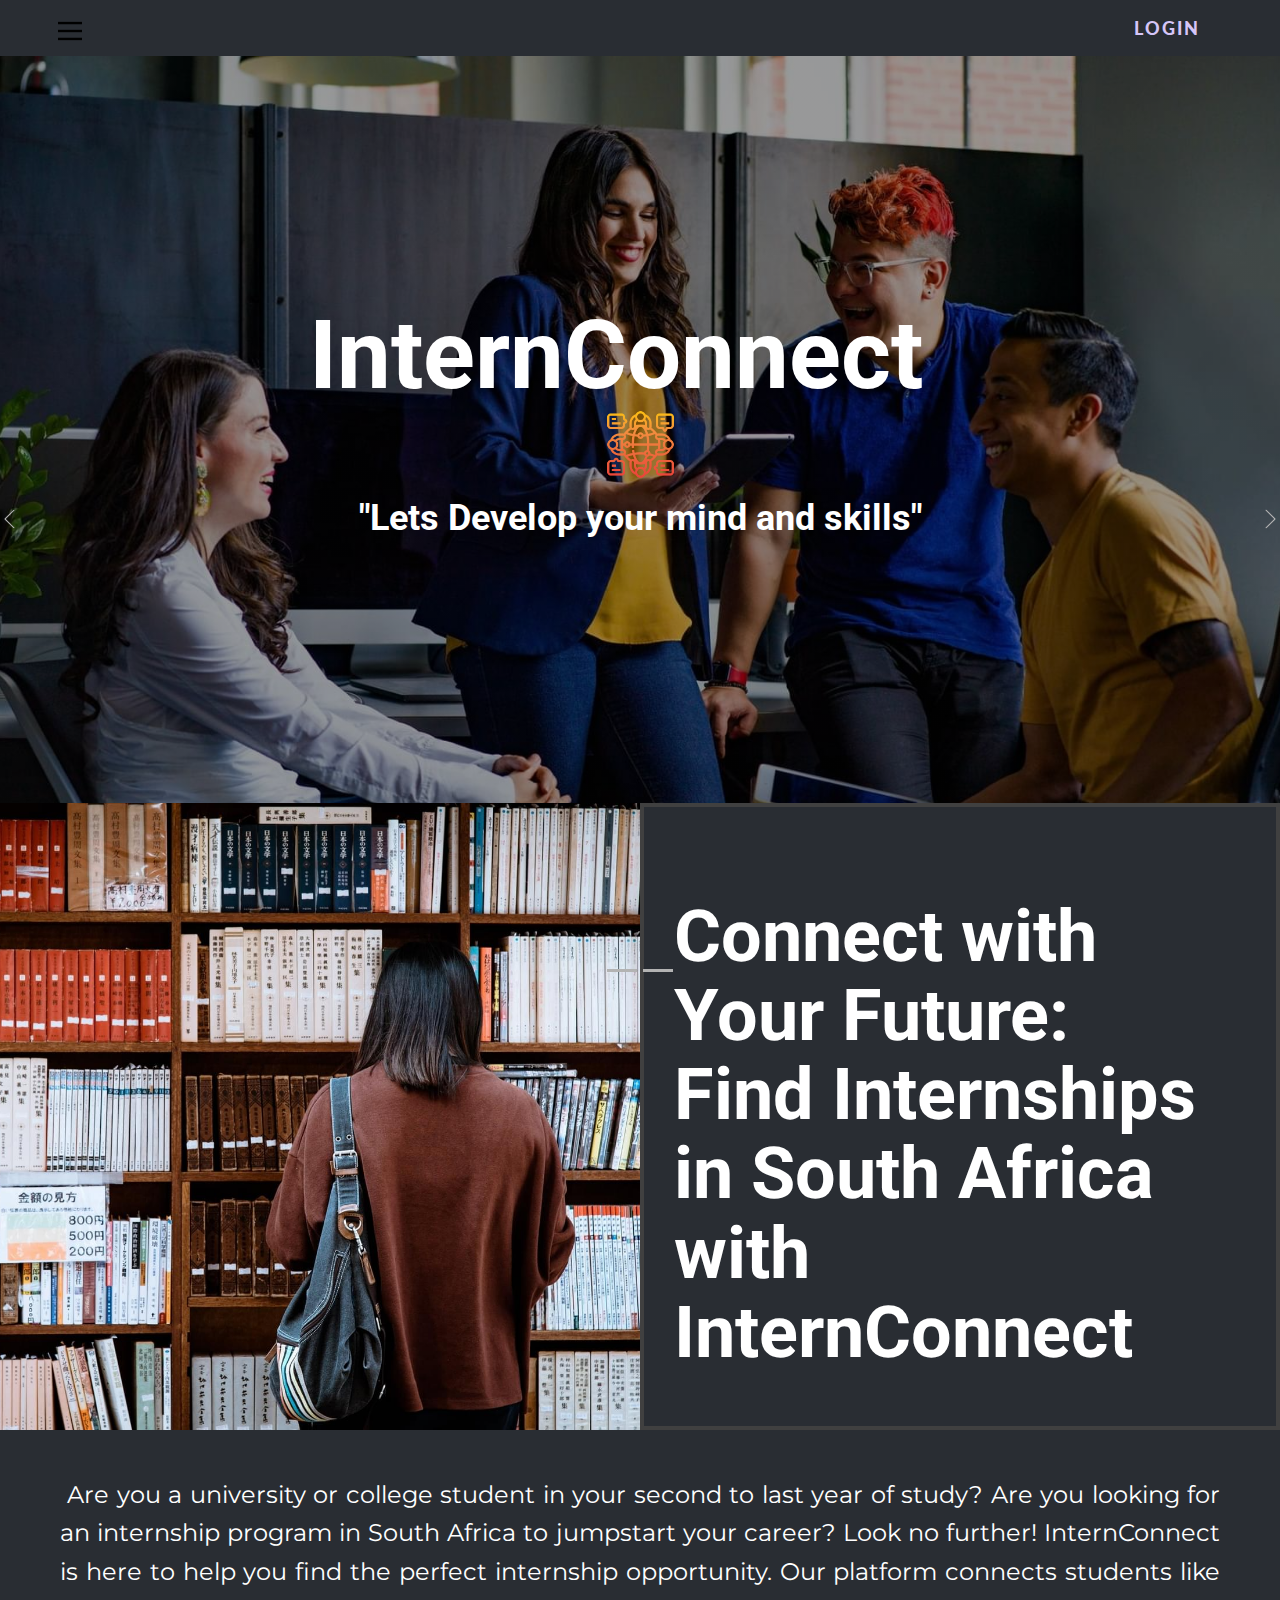
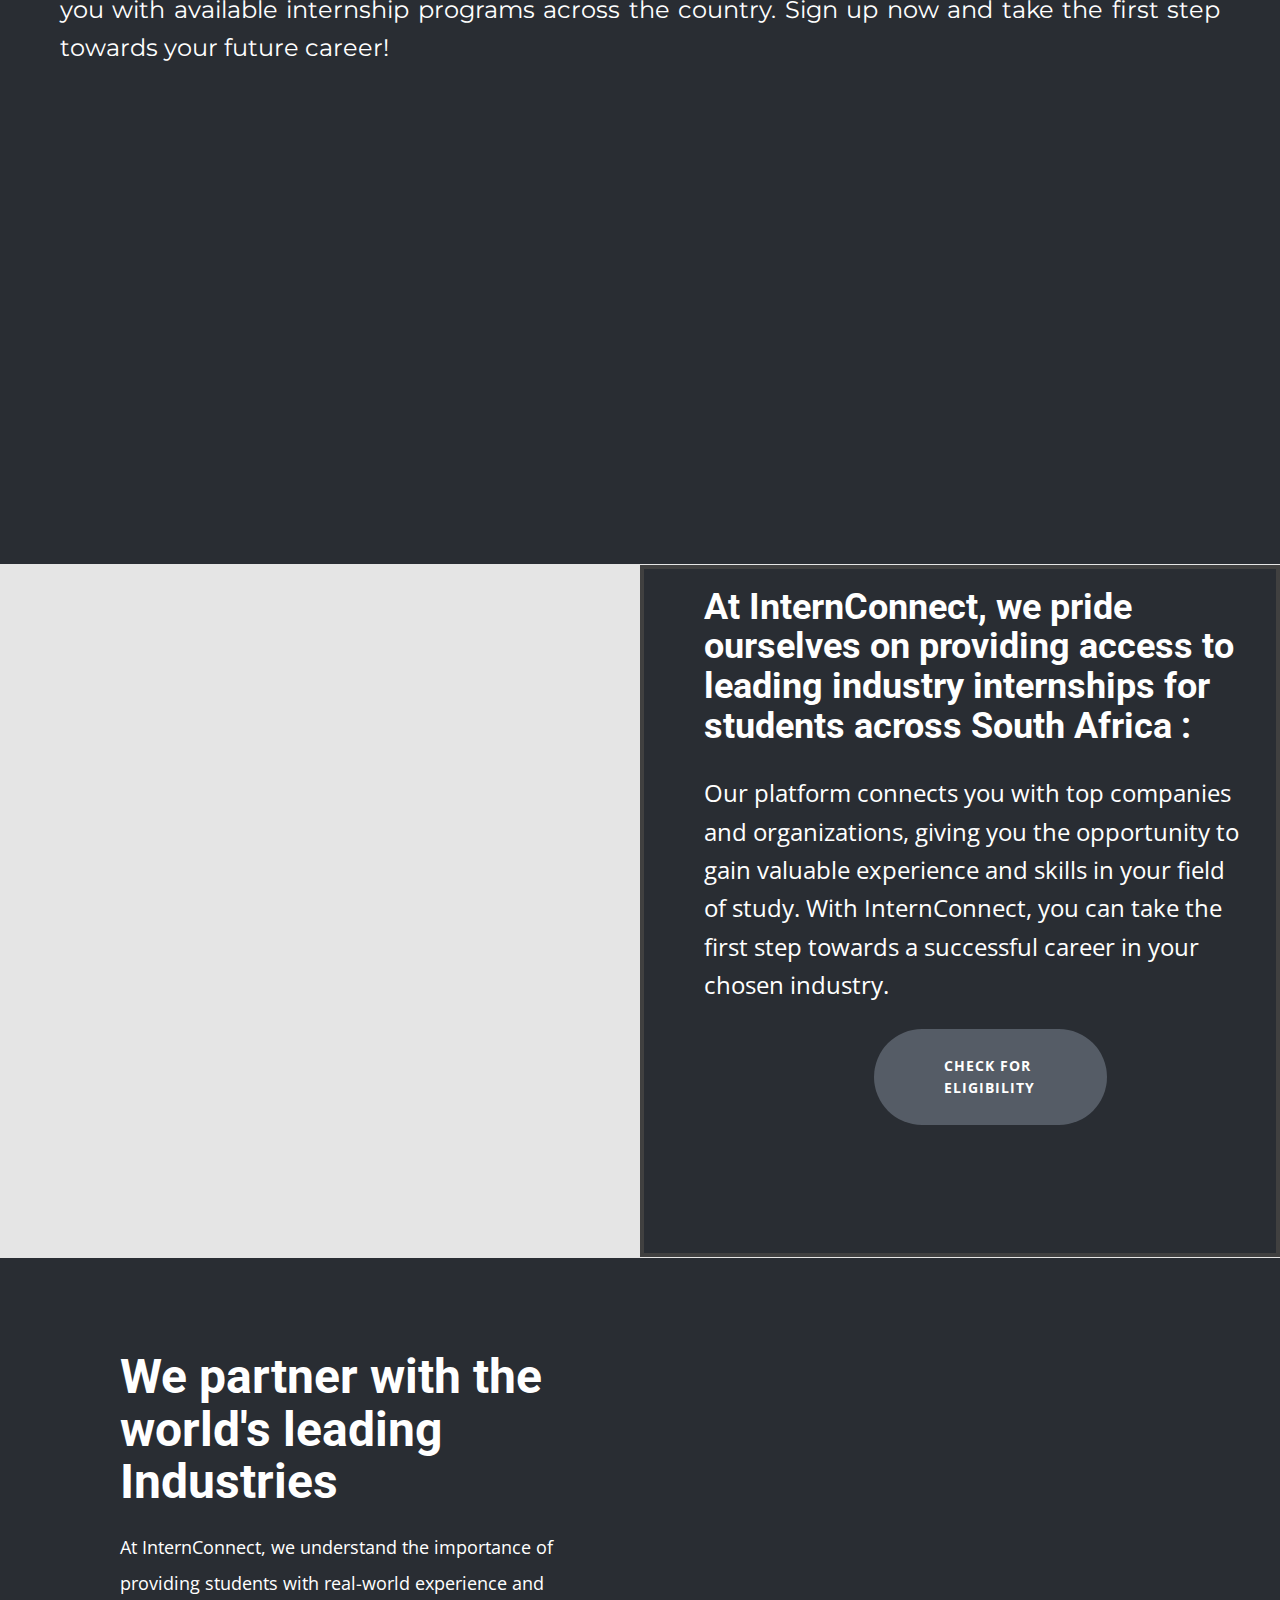
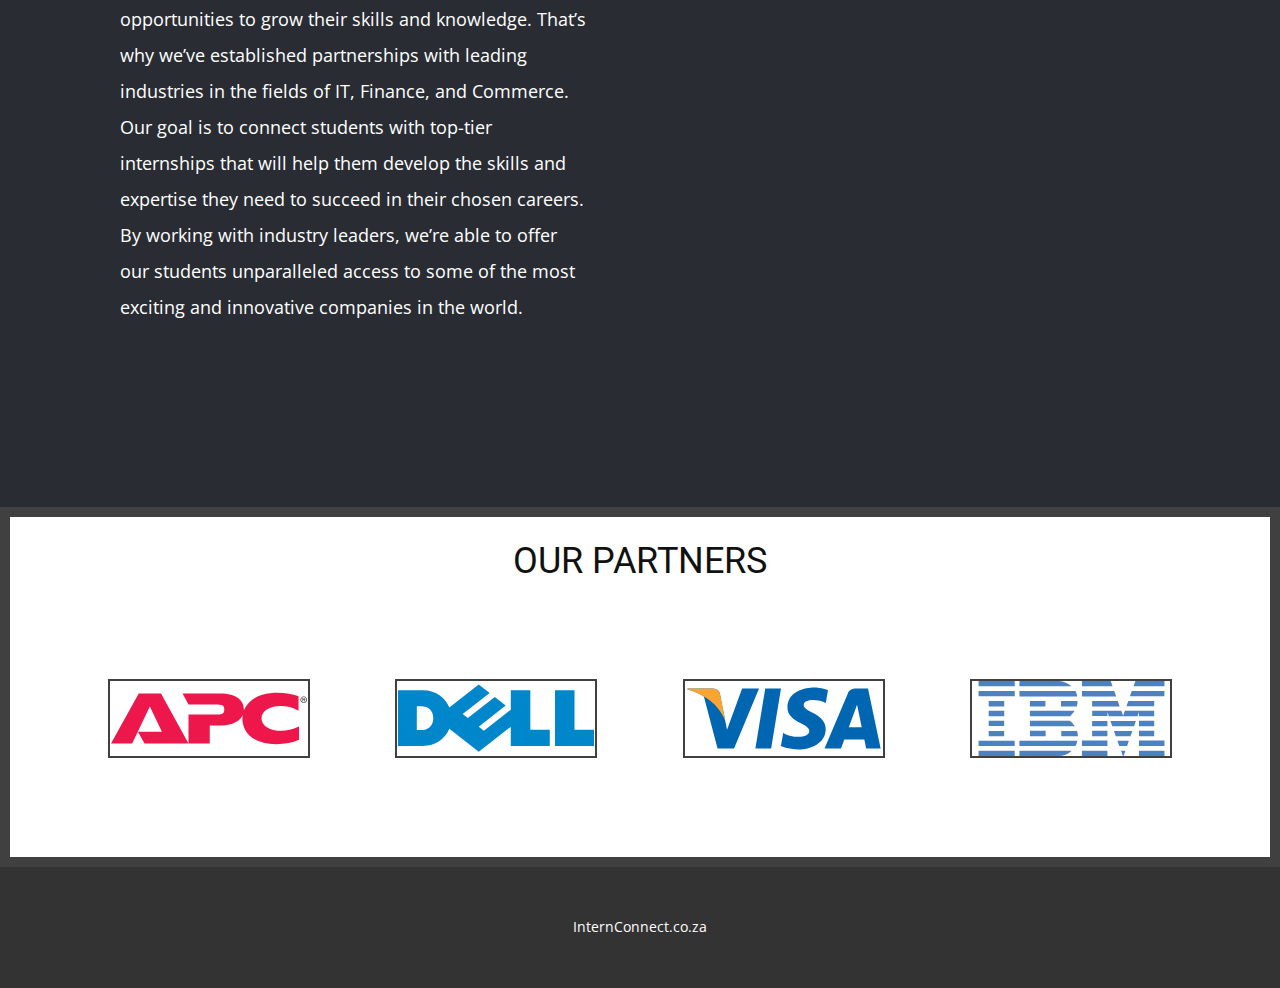
<file: index.html>
<!DOCTYPE html>
<html style="font-size: 16px;" lang="en"><head>
    <meta name="viewport" content="width=device-width, initial-scale=1.0">
    <meta charset="utf-8">
    <meta name="keywords" content="​Develop your mind and skills, ​A few words about, English without rules.&nbsp;Start speaking properly!, ​A few words about, Meet Our Team">
    <meta name="description" content="">
    <title>Home</title>
    <link rel="stylesheet" href="stylepage.css" media="screen">
<link rel="stylesheet" href="Home.css" media="screen">
    <script class="u-script" type="text/javascript" src="jquery.js" defer=""></script>
    <script class="u-script" type="text/javascript" src="activepage.js" defer=""></script>
    <meta name="generator" content="Nicepage 5.14.1, nicepage.com">
    <link id="u-theme-google-font" rel="stylesheet" href="https://fonts.googleapis.com/css?family=Roboto:100,100i,300,300i,400,400i,500,500i,700,700i,900,900i|Open+Sans:300,300i,400,400i,500,500i,600,600i,700,700i,800,800i">
    <link id="u-page-google-font" rel="stylesheet" href="https://fonts.googleapis.com/css?family=Montserrat:100,100i,200,200i,300,300i,400,400i,500,500i,600,600i,700,700i,800,800i,900,900i|Lato:100,100i,300,300i,400,400i,700,700i,900,900i">
    
    
    
    
    
    
    
    <script type="application/ld+json">{
		"@context": "http://schema.org",
		"@type": "Organization",
		"name": "InternConnect"
}</script>
    <meta name="theme-color" content="#9b74ea">
    <meta property="og:title" content="Home">
    <meta property="og:type" content="website">
  <meta data-intl-tel-input-cdn-path="intlTelInput/"></head>
  <body data-home-page="Home.html" data-home-page-title="Home" class="u-body u-gradient u-xl-mode" data-lang="en" style="background-image: linear-gradient(white, #2c2933);"><header class="u-clearfix u-header u-palette-5-dark-3 u-header" id="sec-40d4"><div class="u-clearfix u-sheet u-sheet-1">
        <a class="u-custom-font u-font-lato u-login u-text-hover-grey-10 u-login-1" href="Login.html" target="_blank" rel="nofollow">Login</a>
        <nav class="u-align-left u-menu u-menu-hamburger u-offcanvas u-menu-1" data-responsive-from="XL">
          <div class="menu-collapse">
            <a class="u-button-style u-custom-active-color u-custom-color u-custom-text-color u-nav-link u-text-black" href="#" style="font-size: calc(1em + 8px);">
              <svg class="u-svg-link" preserveAspectRatio="xMidYMin slice" viewBox="0 0 302 302" style=""><use xmlns:xlink="http://www.w3.org/1999/xlink" xlink:href="#svg-5c50"></use></svg>
              <svg xmlns="http://www.w3.org/2000/svg" xmlns:xlink="http://www.w3.org/1999/xlink" version="1.1" id="svg-5c50" x="0px" y="0px" viewBox="0 0 302 302" style="enable-background:new 0 0 302 302;" xml:space="preserve" class="u-svg-content"><g><rect y="36" width="302" height="30"></rect><rect y="236" width="302" height="30"></rect><rect y="136" width="302" height="30"></rect>
</g><g></g><g></g><g></g><g></g><g></g><g></g><g></g><g></g><g></g><g></g><g></g><g></g><g></g><g></g><g></g></svg>
            </a>
          </div>
          <div class="u-nav-container">
            <ul class="u-nav u-unstyled u-nav-1"><li class="u-nav-item"><a class="u-active-black u-button-style u-nav-link u-text-active-palette-1-base u-text-hover-palette-2-base u-white" href="Home.html" style="padding: 10px 20px;">Home</a>
</li><li class="u-nav-item"><a class="u-active-black u-button-style u-nav-link u-text-active-palette-1-base u-text-hover-palette-2-base u-white" href="Sign-Up.html" style="padding: 10px 20px;">Sign Up</a>
</li><li class="u-nav-item"><a class="u-active-black u-button-style u-nav-link u-text-active-palette-1-base u-text-hover-palette-2-base u-white" href="Login.html" style="padding: 10px 20px;">Login</a>
</li></ul>
          </div>
          <div class="u-nav-container-collapse">
            <div class="u-align-center u-black u-container-style u-inner-container-layout u-opacity u-opacity-95 u-sidenav">
              <div class="u-inner-container-layout u-sidenav-overflow">
                <div class="u-menu-close"></div>
                <ul class="u-align-center u-nav u-popupmenu-items u-unstyled u-nav-2"><li class="u-nav-item"><a class="u-button-style u-nav-link" href="Home.html">Home</a>
</li><li class="u-nav-item"><a class="u-button-style u-nav-link" href="Sign-Up.html">Sign Up</a>
</li><li class="u-nav-item"><a class="u-button-style u-nav-link" href="Login.html">Login</a>
</li></ul>
              </div>
            </div>
            <div class="u-black u-menu-overlay u-opacity u-opacity-70"></div>
          </div>
        </nav>
      </div></header>
    <section class="u-carousel u-slide u-block-eefc-1" id="carousel-c10f" data-interval="5000" data-u-ride="carousel">
      <ol class="u-absolute-hcenter u-carousel-indicators u-block-eefc-2">
        <li data-u-target="#carousel-c10f" class="u-active u-grey-30" data-u-slide-to="0"></li>
        <li data-u-target="#carousel-c10f" class="u-grey-30" data-u-slide-to="1"></li>
      </ol>
      <div class="u-carousel-inner" role="listbox">
        <div class="u-active u-align-center u-carousel-item u-clearfix u-image u-shading u-section-1-1" src="" data-image-width="1529" data-image-height="1080">
          <h1 class="u-text u-title u-text-1">
            <span style="font-weight: 700;">InternConnect</span>
          </h1><span class="u-file-icon u-icon u-icon-1"><img src="images/4540370.png" alt=""></span>
          <h1 class="u-align-center u-text u-text-default u-title u-text-2"> "Lets Develop your mind and skills"</h1>
        </div>
        <div class="u-align-center u-carousel-item u-clearfix u-image u-shading u-section-1-2" src="" data-image-width="1500" data-image-height="1000">
          <div class="u-clearfix u-sheet u-sheet-1"><span class="u-file-icon u-icon u-icon-1"><img src="images/4540370.png" alt=""></span>
            <p class="u-text u-text-1"> Want to get professional knowledge and experience whilst you study? At InternConnect we&nbsp; offer you a wide variety of avaliable internship programmes for outstadning University/College students looking to test their skills in their respective industries .</p>
            <div class="u-list u-list-1">
              <div class="u-repeater u-repeater-1">
                <div class="u-align-left u-container-style u-list-item u-repeater-item">
                  <div class="u-container-layout u-similar-container u-container-layout-1">
                    <a href="https://nicepage.com/c/counter-html-templates" class="u-border-17 u-border-grey-75 u-btn u-btn-round u-button-style u-hover-palette-3-light-2 u-palette-3-base u-radius-50 u-btn-1" data-animation-direction="Down" data-animation-name="customAnimationIn" data-animation-duration="1000">Business<br>Programmes
                    </a>
                  </div>
                </div>
                <div class="u-align-left u-container-style u-list-item u-repeater-item">
                  <div class="u-container-layout u-similar-container u-container-layout-2">
                    <a href="https://nicepage.com/website-builder" class="u-border-17 u-border-grey-75 u-btn u-btn-round u-button-style u-hover-palette-3-light-2 u-palette-3-base u-radius-50 u-btn-2" data-animation-direction="Down" data-animation-name="customAnimationIn" data-animation-duration="1000">ICT/IT system<br>PROGRAMMES
                    </a>
                  </div>
                </div>
                <div class="u-align-left u-container-style u-list-item u-repeater-item">
                  <div class="u-container-layout u-similar-container u-container-layout-3">
                    <a href="https://nicepage.com/website-design" class="u-border-17 u-border-grey-75 u-btn u-btn-round u-button-style u-hover-palette-3-light-2 u-palette-3-base u-radius-50 u-btn-3" data-animation-direction="Down" data-animation-name="customAnimationIn" data-animation-duration="1000">lAW/gOVERNANCE<br>pROGRAMMES
                    </a>
                  </div>
                </div>
                <div class="u-align-left u-container-style u-list-item u-repeater-item">
                  <div class="u-container-layout u-similar-container u-container-layout-4">
                    <a href="https://nicepage.com/website-design" class="u-border-17 u-border-grey-75 u-btn u-btn-round u-button-style u-hover-palette-3-light-2 u-palette-3-base u-radius-50 u-btn-4" data-animation-name="customAnimationIn" data-animation-duration="1000">Finance<br>Programmes
                    </a>
                  </div>
                </div>
              </div>
            </div>
          </div>
        </div>
      </div>
      <a class="u-absolute-vcenter u-carousel-control u-carousel-control-prev u-text-grey-30 u-block-eefc-3" href="#carousel-c10f" role="button" data-u-slide="prev">
        <span aria-hidden="true">
          <svg class="u-svg-link" viewBox="0 0 477.175 477.175"><path d="M145.188,238.575l215.5-215.5c5.3-5.3,5.3-13.8,0-19.1s-13.8-5.3-19.1,0l-225.1,225.1c-5.3,5.3-5.3,13.8,0,19.1l225.1,225
                    c2.6,2.6,6.1,4,9.5,4s6.9-1.3,9.5-4c5.3-5.3,5.3-13.8,0-19.1L145.188,238.575z"></path></svg>
        </span>
        <span class="sr-only">Previous</span>
      </a>
      <a class="u-absolute-vcenter u-carousel-control u-carousel-control-next u-text-grey-30 u-block-eefc-4" href="#carousel-c10f" role="button" data-u-slide="next">
        <span aria-hidden="true">
          <svg class="u-svg-link" viewBox="0 0 477.175 477.175"><path d="M360.731,229.075l-225.1-225.1c-5.3-5.3-13.8-5.3-19.1,0s-5.3,13.8,0,19.1l215.5,215.5l-215.5,215.5
                    c-5.3,5.3-5.3,13.8,0,19.1c2.6,2.6,6.1,4,9.5,4c3.4,0,6.9-1.3,9.5-4l225.1-225.1C365.931,242.875,365.931,234.275,360.731,229.075z"></path></svg>
        </span>
        <span class="sr-only">Next</span>
      </a>
    </section>
    <section class="u-clearfix u-palette-5-dark-3 u-section-2" id="carousel_1b0c">
      <div class="u-clearfix u-expanded-width u-layout-wrap u-layout-wrap-1">
        <div class="u-layout">
          <div class="u-layout-col">
            <div class="u-size-30">
              <div class="u-layout-row">
                <div class="u-align-center u-container-style u-image u-layout-cell u-size-30 u-image-1" data-image-width="1618" data-image-height="1080">
                  <div class="u-container-layout u-container-layout-1"></div>
                </div>
                <div class="u-container-style u-layout-cell u-palette-5-dark-3 u-size-30 u-layout-cell-2">
                  <div class="u-border-4 u-border-grey-75 u-container-layout u-valign-top-sm u-valign-top-xs u-container-layout-2">
                    <h2 class="u-text u-text-1"> Connect with Your Future: Find Internships in South Africa with InternConnect</h2>
                    <p class="u-align-justify u-custom-font u-font-montserrat u-text u-text-2"></p>
                  </div>
                </div>
              </div>
            </div>
            <div class="u-size-30">
              <div class="u-layout-row">
                <div class="u-align-justify u-container-style u-layout-cell u-palette-5-dark-3 u-size-60 u-layout-cell-3">
                  <div class="u-container-layout u-container-layout-3">
                    <p class="u-custom-font u-font-montserrat u-text u-text-3"> &nbsp;Are you a university or college student in your second to last year of study? Are you looking for an internship program in South Africa to jumpstart your career? Look no further! InternConnect is here to help you find the perfect internship opportunity. Our platform connects students like you with available internship programs across the country. Sign up now and take the first step towards your future career!</p>
                  </div>
                </div>
              </div>
            </div>
          </div>
        </div>
      </div>
      <div class="u-align-justify u-container-style u-expanded-width u-gradient u-group u-opacity u-opacity-70 u-radius-50 u-shape-round u-group-1" data-animation-name="customAnimationIn" data-animation-duration="1000" data-animation-direction="" data-animation-delay="250">
        <div class="u-container-layout u-valign-bottom u-container-layout-4">
          <p class="u-text u-text-body-alt-color u-text-4" data-animation-name="customAnimationIn" data-animation-duration="1000"> .<span style="font-size: 1.5rem;">Don’t be afraid to join our community ! We welcome everyone with open arms and are dedicated to creating a safe and inclusive space for all. Connect with like-minded individuals, share your experiences, and grow together with us. We can’t wait to have you as part of our community!</span>
          </p>
          <a href="Sign-Up.html" class="u-border-none u-btn u-btn-round u-button-style u-hover-palette-1-light-3 u-palette-5-dark-2 u-radius-50 u-btn-1" target="_blank" rel="nofollow">SIGN UP!</a>
        </div>
      </div>
    </section>
    <section class="u-clearfix u-grey-10 u-valign-middle u-section-3" id="sec-b82f">
      <div class="u-clearfix u-expanded-width u-gutter-0 u-layout-wrap u-layout-wrap-1">
        <div class="u-layout" style="">
          <div class="u-layout-row" style="">
            <div class="u-align-left u-container-style u-image u-image-round u-layout-cell u-left-cell u-radius-26 u-shading u-size-30 u-size-xs-60 u-image-1" src="" data-image-width="1618" data-image-height="1080" data-animation-name="customAnimationIn" data-animation-duration="1000">
              <div class="u-border-4 u-border-grey-75 u-container-layout u-container-layout-1" src=""></div>
            </div>
            <div class="u-align-left u-container-style u-layout-cell u-palette-5-dark-3 u-right-cell u-size-30 u-size-xs-60 u-layout-cell-2">
              <div class="u-border-4 u-border-grey-75 u-container-layout u-container-layout-2">
                <h2 class="u-text u-text-default u-text-1">At InternConnect, we pride ourselves on providing access to leading industry internships for students across South Africa :&nbsp;&nbsp;</h2>
                <p class="u-text u-text-2">Our platform connects you with top companies and organizations, giving you the opportunity to gain valuable experience and skills in your field of study. With InternConnect, you can take the first step towards a successful career in your chosen industry.</p>
                <h4 class="u-text u-text-3"></h4>
                <a href="Home-links/Eligibity-Block.html" class="u-border-none u-btn u-btn-round u-button-style u-hover-palette-1-light-3 u-palette-5-dark-2 u-radius-50 u-btn-1" target="_blank" rel="nofollow">Check for&nbsp;<br>Eligibility
                </a>
              </div>
            </div>
          </div>
        </div>
      </div>
    </section>
    <section class="u-align-center u-clearfix u-palette-5-dark-3 u-section-4" id="carousel_607c">
      <div class="u-clearfix u-sheet u-sheet-1">
        <div class="u-clearfix u-expanded-width u-layout-wrap u-layout-wrap-1">
          <div class="u-layout">
            <div class="u-layout-row">
              <div class="u-align-left u-container-style u-layout-cell u-palette-5-dark-3 u-size-30 u-layout-cell-1">
                <div class="u-container-layout u-container-layout-1">
                  <h2 class="u-text u-text-1">We partner with the world's leading Industries</h2>
                  <p class="u-text u-text-2">At InternConnect, we understand the importance of providing students with real-world experience and opportunities to grow their skills and knowledge. That’s why we’ve established partnerships with leading industries in the fields of IT, Finance, and Commerce. Our goal is to connect students with top-tier internships that will help them develop the skills and expertise they need to succeed in their chosen careers. By working with industry leaders, we’re able to offer our students unparalleled access to some of the most exciting and innovative companies in the world.</p>
                </div>
              </div>
              <div class="u-container-style u-layout-cell u-palette-5-dark-3 u-size-30 u-layout-cell-2">
                <div class="u-container-layout u-container-layout-2">
                  <img class="u-image u-image-contain u-image-default u-preserve-proportions u-image-1" src="images/4540370.png?rand=2e63" alt="" data-image-width="128" data-image-height="128" data-animation-name="customAnimationIn" data-animation-duration="1000">
                </div>
              </div>
            </div>
          </div>
        </div>
      </div>
    </section>
    <section class="u-align-center u-border-10 u-border-grey-75 u-clearfix u-white u-section-5" id="sec-09d9">
      <div class="u-clearfix u-sheet u-sheet-1">
        <h2 class="u-text u-text-default u-text-1">OUR PARTNERS</h2>
        <div class="u-expanded-width u-list u-list-1">
          <div class="u-repeater u-repeater-1">
            <div class="u-container-style u-list-item u-repeater-item">
              <div class="u-container-layout u-similar-container u-valign-middle u-container-layout-1">
                <img alt="" class="u-border-2 u-border-grey-75 u-expanded-width-xs u-image u-image-contain u-image-default u-image-1" data-image-width="500" data-image-height="135" src="[data-uri]">
              </div>
            </div>
            <div class="u-container-style u-list-item u-repeater-item">
              <div class="u-container-layout u-similar-container u-valign-middle u-container-layout-2">
                <img alt="" class="u-border-2 u-border-grey-75 u-expanded-width-xs u-image u-image-contain u-image-default u-image-2" data-image-width="500" data-image-height="175" src="[data-uri]">
              </div>
            </div>
            <div class="u-container-style u-list-item u-repeater-item">
              <div class="u-container-layout u-similar-container u-valign-middle u-container-layout-3">
                <img alt="" class="u-border-2 u-border-grey-75 u-expanded-width-xs u-image u-image-contain u-image-default u-image-3" data-image-width="420" data-image-height="135" src="[data-uri]">
              </div>
            </div>
            <div class="u-container-style u-list-item u-repeater-item">
              <div class="u-container-layout u-similar-container u-valign-middle u-container-layout-4">
                <img alt="" class="u-border-2 u-border-grey-75 u-expanded-width-xs u-image u-image-contain u-image-default u-image-4" data-image-width="340" data-image-height="135" src="[data-uri]">
              </div>
            </div>
          </div>
        </div>
      </div>
    </section>
    <style class="u-overlap-style">.u-overlap:not(.u-sticky-scroll) .u-header {
background-color: #f2f2f2 !important; transparency: 0 !important
}</style>
    
    
    
    <footer class="u-align-center u-clearfix u-footer u-grey-80 u-footer" id="sec-d109"><div class="u-clearfix u-sheet u-sheet-1">
        <p class="u-small-text u-text u-text-variant u-text-1">InternConnect.co.za<br>
        </p>
      </div></footer>
   
  
</body></html>
</file>
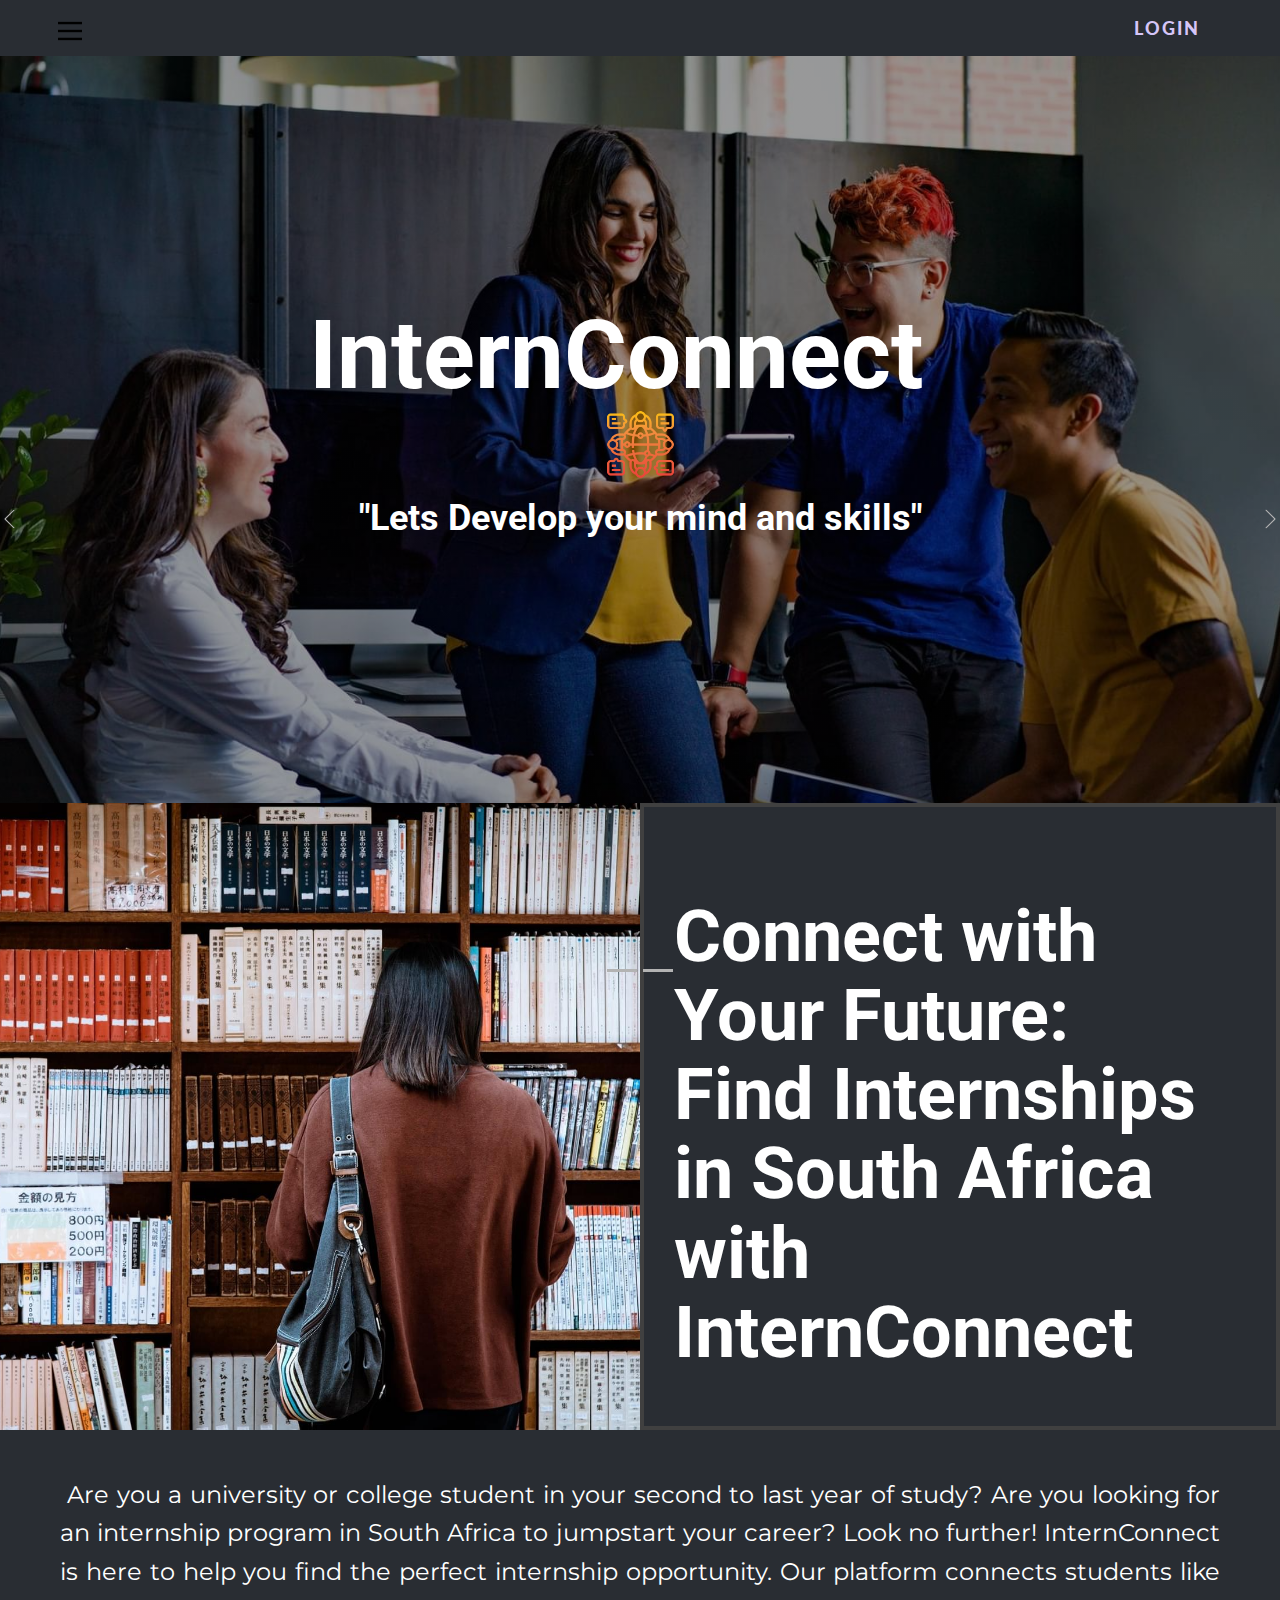
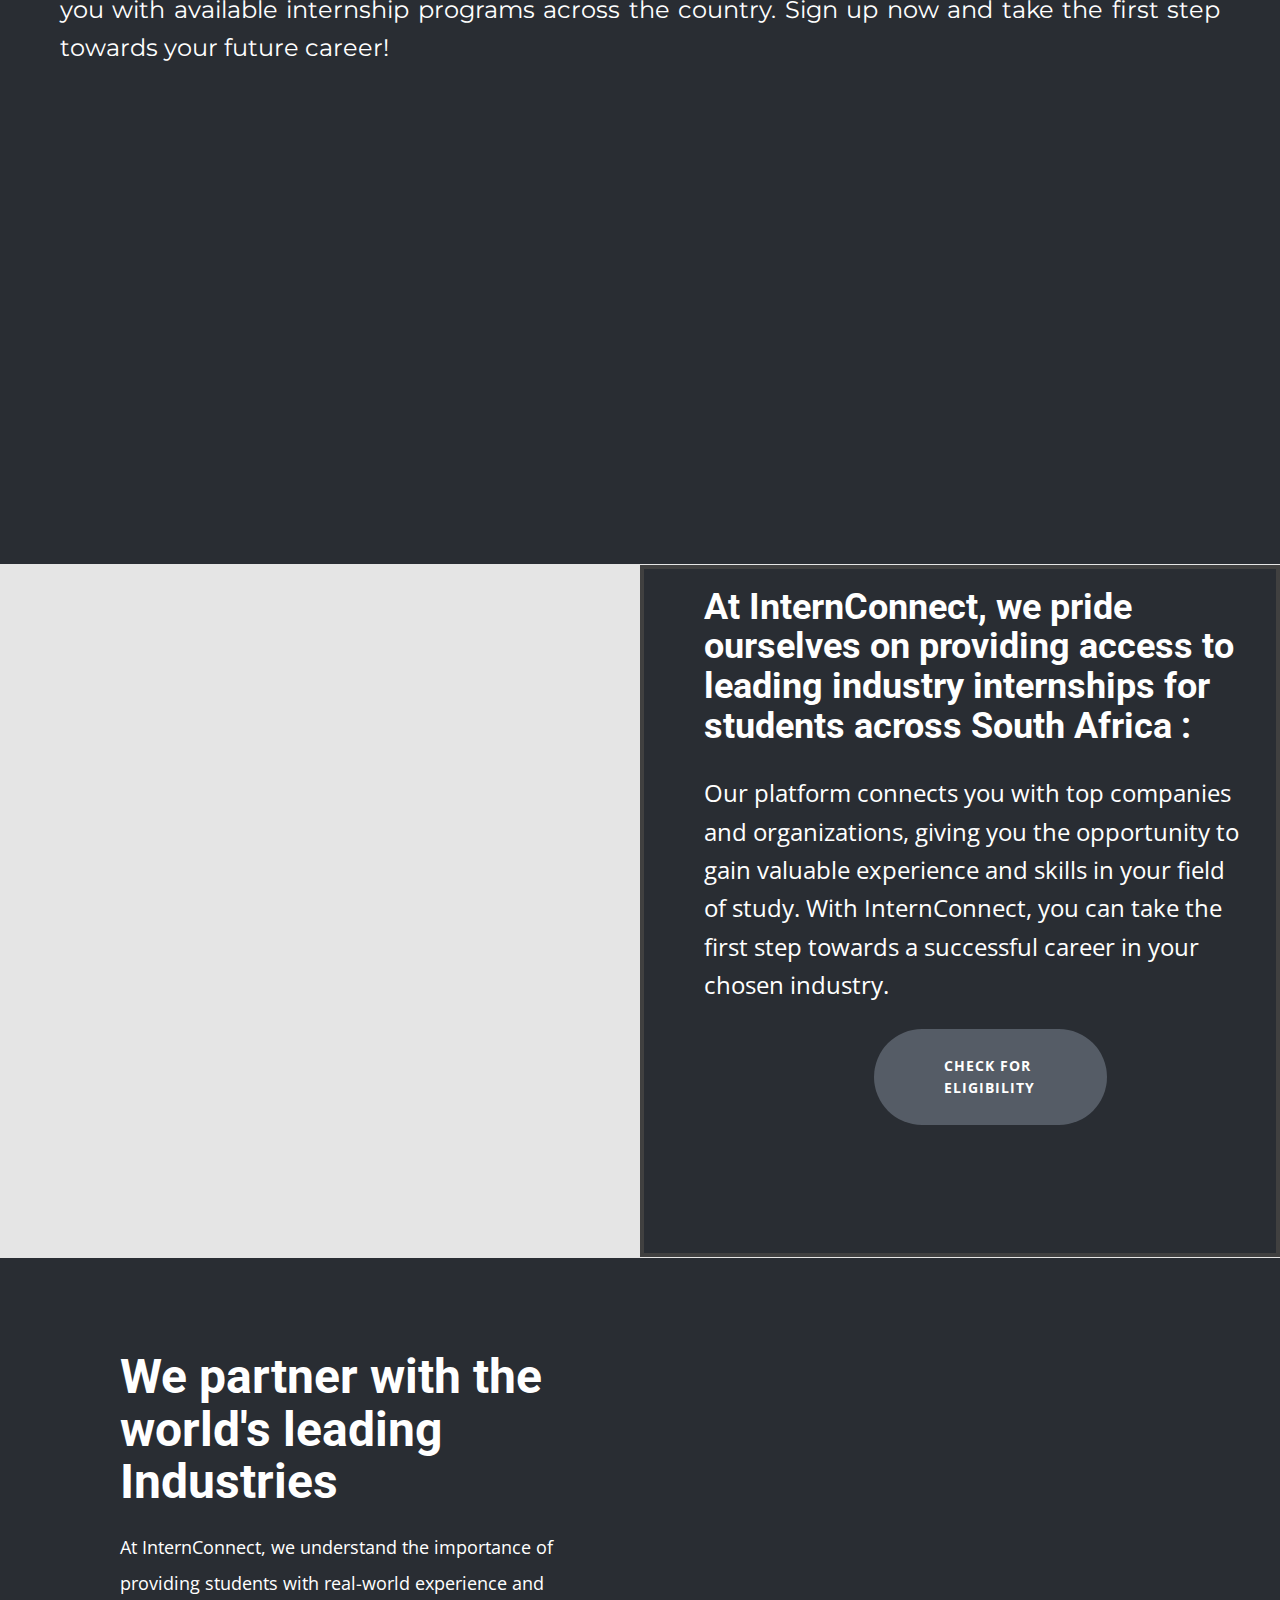
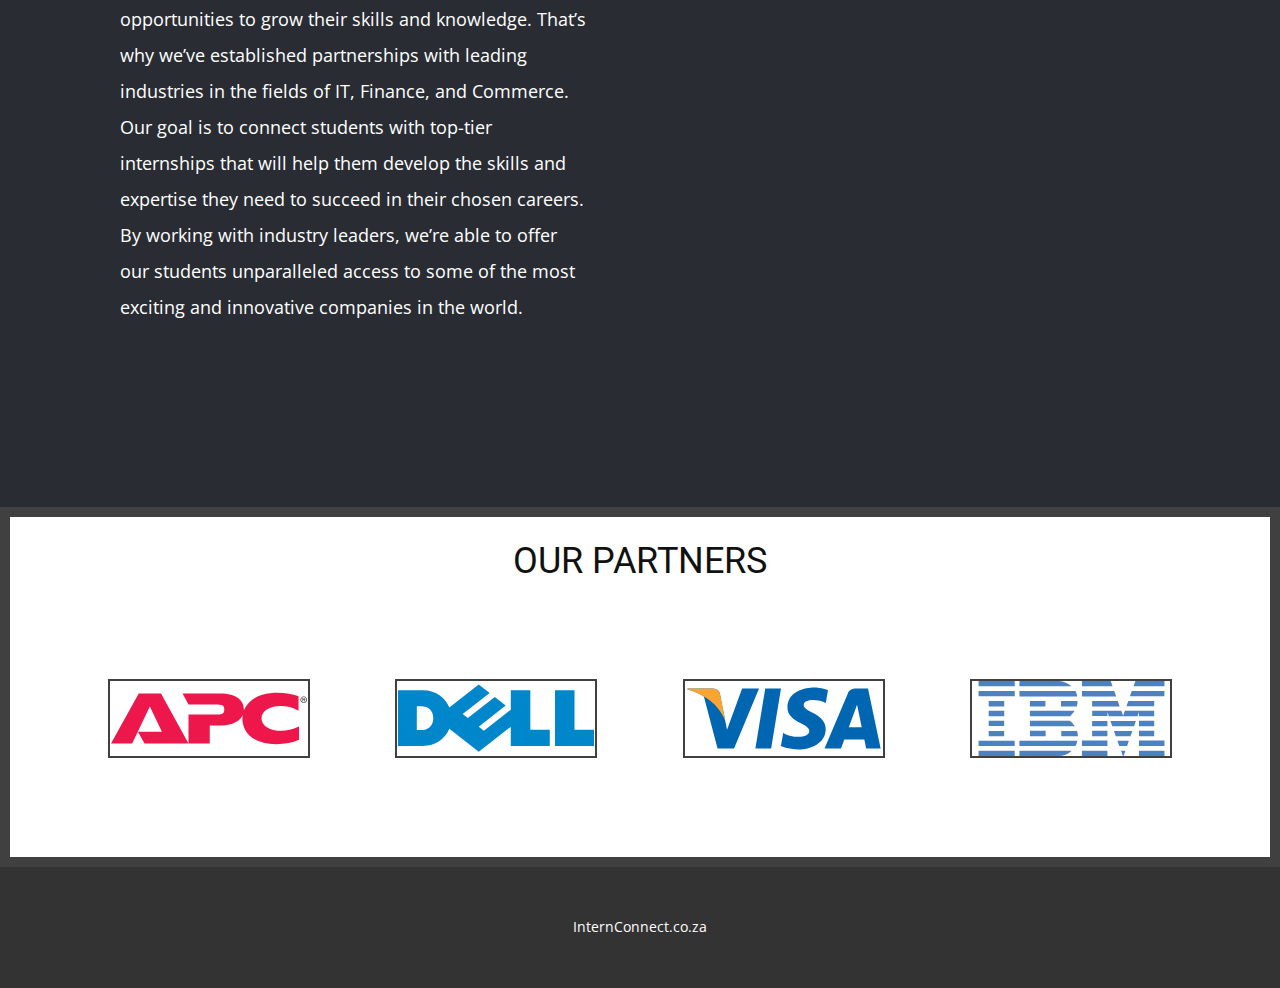
<file: Home.html>
<!DOCTYPE html>
<html style="font-size: 16px;" lang="en"><head>
    <meta name="viewport" content="width=device-width, initial-scale=1.0">
    <meta charset="utf-8">
    <meta name="keywords" content="​Develop your mind and skills, ​A few words about, English without rules.&nbsp;Start speaking properly!, ​A few words about, Meet Our Team">
    <meta name="description" content="">
    <title>Home</title>
    <link rel="stylesheet" href="stylepage.css" media="screen">
<link rel="stylesheet" href="Home.css" media="screen">
    <script class="u-script" type="text/javascript" src="jquery.js" defer=""></script>
    <script class="u-script" type="text/javascript" src="activepage.js" defer=""></script>
    <meta name="generator" content="Nicepage 5.14.1, nicepage.com">
    <link id="u-theme-google-font" rel="stylesheet" href="https://fonts.googleapis.com/css?family=Roboto:100,100i,300,300i,400,400i,500,500i,700,700i,900,900i|Open+Sans:300,300i,400,400i,500,500i,600,600i,700,700i,800,800i">
    <link id="u-page-google-font" rel="stylesheet" href="https://fonts.googleapis.com/css?family=Montserrat:100,100i,200,200i,300,300i,400,400i,500,500i,600,600i,700,700i,800,800i,900,900i|Lato:100,100i,300,300i,400,400i,700,700i,900,900i">
    
    
    
    
    
    
    
    <script type="application/ld+json">{
		"@context": "http://schema.org",
		"@type": "Organization",
		"name": "InternConnect"
}</script>
    <meta name="theme-color" content="#9b74ea">
    <meta property="og:title" content="Home">
    <meta property="og:type" content="website">
  <meta data-intl-tel-input-cdn-path="intlTelInput/"></head>
  <body class="u-body u-gradient u-xl-mode" data-lang="en" style="background-image: linear-gradient(white, #2c2933);"><header class="u-clearfix u-header u-palette-5-dark-3 u-header" id="sec-40d4"><div class="u-clearfix u-sheet u-sheet-1">
        <a class="u-custom-font u-font-lato u-login u-text-hover-grey-10 u-login-1" href="Login.html" target="_blank" rel="nofollow">Login</a>
        <nav class="u-align-left u-menu u-menu-hamburger u-offcanvas u-menu-1" data-responsive-from="XL">
          <div class="menu-collapse">
            <a class="u-button-style u-custom-active-color u-custom-color u-custom-text-color u-nav-link u-text-black" href="#" style="font-size: calc(1em + 8px);">
              <svg class="u-svg-link" preserveAspectRatio="xMidYMin slice" viewBox="0 0 302 302" style=""><use xmlns:xlink="http://www.w3.org/1999/xlink" xlink:href="#svg-5c50"></use></svg>
              <svg xmlns="http://www.w3.org/2000/svg" xmlns:xlink="http://www.w3.org/1999/xlink" version="1.1" id="svg-5c50" x="0px" y="0px" viewBox="0 0 302 302" style="enable-background:new 0 0 302 302;" xml:space="preserve" class="u-svg-content"><g><rect y="36" width="302" height="30"></rect><rect y="236" width="302" height="30"></rect><rect y="136" width="302" height="30"></rect>
</g><g></g><g></g><g></g><g></g><g></g><g></g><g></g><g></g><g></g><g></g><g></g><g></g><g></g><g></g><g></g></svg>
            </a>
          </div>
          <div class="u-nav-container">
            <ul class="u-nav u-unstyled u-nav-1"><li class="u-nav-item"><a class="u-active-black u-button-style u-nav-link u-text-active-palette-1-base u-text-hover-palette-2-base u-white" href="Home.html" style="padding: 10px 20px;">Home</a>
</li><li class="u-nav-item"><a class="u-active-black u-button-style u-nav-link u-text-active-palette-1-base u-text-hover-palette-2-base u-white" href="Sign-Up.html" style="padding: 10px 20px;">Sign Up</a>
</li><li class="u-nav-item"><a class="u-active-black u-button-style u-nav-link u-text-active-palette-1-base u-text-hover-palette-2-base u-white" href="Login.html" style="padding: 10px 20px;">Login</a>
</li></ul>
          </div>
          <div class="u-nav-container-collapse">
            <div class="u-align-center u-black u-container-style u-inner-container-layout u-opacity u-opacity-95 u-sidenav">
              <div class="u-inner-container-layout u-sidenav-overflow">
                <div class="u-menu-close"></div>
                <ul class="u-align-center u-nav u-popupmenu-items u-unstyled u-nav-2"><li class="u-nav-item"><a class="u-button-style u-nav-link" href="Home.html">Home</a>
</li><li class="u-nav-item"><a class="u-button-style u-nav-link" href="Sign-Up.html">Sign Up</a>
</li><li class="u-nav-item"><a class="u-button-style u-nav-link" href="Login.html">Login</a>
</li></ul>
              </div>
            </div>
            <div class="u-black u-menu-overlay u-opacity u-opacity-70"></div>
          </div>
        </nav>
      </div></header>
    <section class="u-carousel u-slide u-block-eefc-1" id="carousel-c10f" data-interval="5000" data-u-ride="carousel">
      <ol class="u-absolute-hcenter u-carousel-indicators u-block-eefc-2">
        <li data-u-target="#carousel-c10f" class="u-active u-grey-30" data-u-slide-to="0"></li>
        <li data-u-target="#carousel-c10f" class="u-grey-30" data-u-slide-to="1"></li>
      </ol>
      <div class="u-carousel-inner" role="listbox">
        <div class="u-active u-align-center u-carousel-item u-clearfix u-image u-shading u-section-1-1" src="" data-image-width="1529" data-image-height="1080">
          <h1 class="u-text u-title u-text-1">
            <span style="font-weight: 700;">InternConnect</span>
          </h1><span class="u-file-icon u-icon u-icon-1"><img src="images/4540370.png" alt=""></span>
          <h1 class="u-align-center u-text u-text-default u-title u-text-2"> "Lets Develop your mind and skills"</h1>
        </div>
        <div class="u-align-center u-carousel-item u-clearfix u-image u-shading u-section-1-2" src="" data-image-width="1500" data-image-height="1000">
          <div class="u-clearfix u-sheet u-sheet-1"><span class="u-file-icon u-icon u-icon-1"><img src="images/4540370.png" alt=""></span>
            <p class="u-text u-text-1"> Want to get professional knowledge and experience whilst you study? At InternConnect we&nbsp; offer you a wide variety of avaliable internship programmes for outstadning University/College students looking to test their skills in their respective industries .</p>
            <div class="u-list u-list-1">
              <div class="u-repeater u-repeater-1">
                <div class="u-align-left u-container-style u-list-item u-repeater-item">
                  <div class="u-container-layout u-similar-container u-container-layout-1">
                    <a href="https://nicepage.com/c/counter-html-templates" class="u-border-17 u-border-grey-75 u-btn u-btn-round u-button-style u-hover-palette-3-light-2 u-palette-3-base u-radius-50 u-btn-1" data-animation-direction="Down" data-animation-name="customAnimationIn" data-animation-duration="1000">Business<br>Programmes
                    </a>
                  </div>
                </div>
                <div class="u-align-left u-container-style u-list-item u-repeater-item">
                  <div class="u-container-layout u-similar-container u-container-layout-2">
                    <a href="https://nicepage.com/website-builder" class="u-border-17 u-border-grey-75 u-btn u-btn-round u-button-style u-hover-palette-3-light-2 u-palette-3-base u-radius-50 u-btn-2" data-animation-direction="Down" data-animation-name="customAnimationIn" data-animation-duration="1000">ICT/IT system<br>PROGRAMMES
                    </a>
                  </div>
                </div>
                <div class="u-align-left u-container-style u-list-item u-repeater-item">
                  <div class="u-container-layout u-similar-container u-container-layout-3">
                    <a href="https://nicepage.com/website-design" class="u-border-17 u-border-grey-75 u-btn u-btn-round u-button-style u-hover-palette-3-light-2 u-palette-3-base u-radius-50 u-btn-3" data-animation-direction="Down" data-animation-name="customAnimationIn" data-animation-duration="1000">lAW/gOVERNANCE<br>pROGRAMMES
                    </a>
                  </div>
                </div>
                <div class="u-align-left u-container-style u-list-item u-repeater-item">
                  <div class="u-container-layout u-similar-container u-container-layout-4">
                    <a href="https://nicepage.com/website-design" class="u-border-17 u-border-grey-75 u-btn u-btn-round u-button-style u-hover-palette-3-light-2 u-palette-3-base u-radius-50 u-btn-4" data-animation-name="customAnimationIn" data-animation-duration="1000">Finance<br>Programmes
                    </a>
                  </div>
                </div>
              </div>
            </div>
          </div>
        </div>
      </div>
      <a class="u-absolute-vcenter u-carousel-control u-carousel-control-prev u-text-grey-30 u-block-eefc-3" href="#carousel-c10f" role="button" data-u-slide="prev">
        <span aria-hidden="true">
          <svg class="u-svg-link" viewBox="0 0 477.175 477.175"><path d="M145.188,238.575l215.5-215.5c5.3-5.3,5.3-13.8,0-19.1s-13.8-5.3-19.1,0l-225.1,225.1c-5.3,5.3-5.3,13.8,0,19.1l225.1,225
                    c2.6,2.6,6.1,4,9.5,4s6.9-1.3,9.5-4c5.3-5.3,5.3-13.8,0-19.1L145.188,238.575z"></path></svg>
        </span>
        <span class="sr-only">Previous</span>
      </a>
      <a class="u-absolute-vcenter u-carousel-control u-carousel-control-next u-text-grey-30 u-block-eefc-4" href="#carousel-c10f" role="button" data-u-slide="next">
        <span aria-hidden="true">
          <svg class="u-svg-link" viewBox="0 0 477.175 477.175"><path d="M360.731,229.075l-225.1-225.1c-5.3-5.3-13.8-5.3-19.1,0s-5.3,13.8,0,19.1l215.5,215.5l-215.5,215.5
                    c-5.3,5.3-5.3,13.8,0,19.1c2.6,2.6,6.1,4,9.5,4c3.4,0,6.9-1.3,9.5-4l225.1-225.1C365.931,242.875,365.931,234.275,360.731,229.075z"></path></svg>
        </span>
        <span class="sr-only">Next</span>
      </a>
    </section>
    <section class="u-clearfix u-palette-5-dark-3 u-section-2" id="carousel_1b0c">
      <div class="u-clearfix u-expanded-width u-layout-wrap u-layout-wrap-1">
        <div class="u-layout">
          <div class="u-layout-col">
            <div class="u-size-30">
              <div class="u-layout-row">
                <div class="u-align-center u-container-style u-image u-layout-cell u-size-30 u-image-1" data-image-width="1618" data-image-height="1080">
                  <div class="u-container-layout u-container-layout-1"></div>
                </div>
                <div class="u-container-style u-layout-cell u-palette-5-dark-3 u-size-30 u-layout-cell-2">
                  <div class="u-border-4 u-border-grey-75 u-container-layout u-valign-top-sm u-valign-top-xs u-container-layout-2">
                    <h2 class="u-text u-text-1"> Connect with Your Future: Find Internships in South Africa with InternConnect</h2>
                    <p class="u-align-justify u-custom-font u-font-montserrat u-text u-text-2"></p>
                  </div>
                </div>
              </div>
            </div>
            <div class="u-size-30">
              <div class="u-layout-row">
                <div class="u-align-justify u-container-style u-layout-cell u-palette-5-dark-3 u-size-60 u-layout-cell-3">
                  <div class="u-container-layout u-container-layout-3">
                    <p class="u-custom-font u-font-montserrat u-text u-text-3"> &nbsp;Are you a university or college student in your second to last year of study? Are you looking for an internship program in South Africa to jumpstart your career? Look no further! InternConnect is here to help you find the perfect internship opportunity. Our platform connects students like you with available internship programs across the country. Sign up now and take the first step towards your future career!</p>
                  </div>
                </div>
              </div>
            </div>
          </div>
        </div>
      </div>
      <div class="u-align-justify u-container-style u-expanded-width u-gradient u-group u-opacity u-opacity-70 u-radius-50 u-shape-round u-group-1" data-animation-name="customAnimationIn" data-animation-duration="1000" data-animation-direction="" data-animation-delay="250">
        <div class="u-container-layout u-valign-bottom u-container-layout-4">
          <p class="u-text u-text-body-alt-color u-text-4" data-animation-name="customAnimationIn" data-animation-duration="1000"> .<span style="font-size: 1.5rem;">Don’t be afraid to join our community ! We welcome everyone with open arms and are dedicated to creating a safe and inclusive space for all. Connect with like-minded individuals, share your experiences, and grow together with us. We can’t wait to have you as part of our community!</span>
          </p>
          <a href="Sign-Up.html" class="u-border-none u-btn u-btn-round u-button-style u-hover-palette-1-light-3 u-palette-5-dark-2 u-radius-50 u-btn-1" target="_blank" rel="nofollow">SIGN UP!</a>
        </div>
      </div>
    </section>
    <section class="u-clearfix u-grey-10 u-valign-middle u-section-3" id="sec-b82f">
      <div class="u-clearfix u-expanded-width u-gutter-0 u-layout-wrap u-layout-wrap-1">
        <div class="u-layout" style="">
          <div class="u-layout-row" style="">
            <div class="u-align-left u-container-style u-image u-image-round u-layout-cell u-left-cell u-radius-26 u-shading u-size-30 u-size-xs-60 u-image-1" src="" data-image-width="1618" data-image-height="1080" data-animation-name="customAnimationIn" data-animation-duration="1000">
              <div class="u-border-4 u-border-grey-75 u-container-layout u-container-layout-1" src=""></div>
            </div>
            <div class="u-align-left u-container-style u-layout-cell u-palette-5-dark-3 u-right-cell u-size-30 u-size-xs-60 u-layout-cell-2">
              <div class="u-border-4 u-border-grey-75 u-container-layout u-container-layout-2">
                <h2 class="u-text u-text-default u-text-1">At InternConnect, we pride ourselves on providing access to leading industry internships for students across South Africa :&nbsp;&nbsp;</h2>
                <p class="u-text u-text-2">Our platform connects you with top companies and organizations, giving you the opportunity to gain valuable experience and skills in your field of study. With InternConnect, you can take the first step towards a successful career in your chosen industry.</p>
                <h4 class="u-text u-text-3"></h4>
                <a href="Home-links/Eligibity-Block.html" class="u-border-none u-btn u-btn-round u-button-style u-hover-palette-1-light-3 u-palette-5-dark-2 u-radius-50 u-btn-1" target="_blank" rel="nofollow">Check for&nbsp;<br>Eligibility
                </a>
              </div>
            </div>
          </div>
        </div>
      </div>
    </section>
    <section class="u-align-center u-clearfix u-palette-5-dark-3 u-section-4" id="carousel_607c">
      <div class="u-clearfix u-sheet u-sheet-1">
        <div class="u-clearfix u-expanded-width u-layout-wrap u-layout-wrap-1">
          <div class="u-layout">
            <div class="u-layout-row">
              <div class="u-align-left u-container-style u-layout-cell u-palette-5-dark-3 u-size-30 u-layout-cell-1">
                <div class="u-container-layout u-container-layout-1">
                  <h2 class="u-text u-text-1">We partner with the world's leading Industries</h2>
                  <p class="u-text u-text-2">At InternConnect, we understand the importance of providing students with real-world experience and opportunities to grow their skills and knowledge. That’s why we’ve established partnerships with leading industries in the fields of IT, Finance, and Commerce. Our goal is to connect students with top-tier internships that will help them develop the skills and expertise they need to succeed in their chosen careers. By working with industry leaders, we’re able to offer our students unparalleled access to some of the most exciting and innovative companies in the world.</p>
                </div>
              </div>
              <div class="u-container-style u-layout-cell u-palette-5-dark-3 u-size-30 u-layout-cell-2">
                <div class="u-container-layout u-container-layout-2">
                  <img class="u-image u-image-contain u-image-default u-preserve-proportions u-image-1" src="images/4540370.png?rand=2e63" alt="" data-image-width="128" data-image-height="128" data-animation-name="customAnimationIn" data-animation-duration="1000">
                </div>
              </div>
            </div>
          </div>
        </div>
      </div>
    </section>
    <section class="u-align-center u-border-10 u-border-grey-75 u-clearfix u-white u-section-5" id="sec-09d9">
      <div class="u-clearfix u-sheet u-sheet-1">
        <h2 class="u-text u-text-default u-text-1">OUR PARTNERS</h2>
        <div class="u-expanded-width u-list u-list-1">
          <div class="u-repeater u-repeater-1">
            <div class="u-container-style u-list-item u-repeater-item">
              <div class="u-container-layout u-similar-container u-valign-middle u-container-layout-1">
                <img alt="" class="u-border-2 u-border-grey-75 u-expanded-width-xs u-image u-image-contain u-image-default u-image-1" data-image-width="500" data-image-height="135" src="[data-uri]">
              </div>
            </div>
            <div class="u-container-style u-list-item u-repeater-item">
              <div class="u-container-layout u-similar-container u-valign-middle u-container-layout-2">
                <img alt="" class="u-border-2 u-border-grey-75 u-expanded-width-xs u-image u-image-contain u-image-default u-image-2" data-image-width="500" data-image-height="175" src="[data-uri]">
              </div>
            </div>
            <div class="u-container-style u-list-item u-repeater-item">
              <div class="u-container-layout u-similar-container u-valign-middle u-container-layout-3">
                <img alt="" class="u-border-2 u-border-grey-75 u-expanded-width-xs u-image u-image-contain u-image-default u-image-3" data-image-width="420" data-image-height="135" src="[data-uri]">
              </div>
            </div>
            <div class="u-container-style u-list-item u-repeater-item">
              <div class="u-container-layout u-similar-container u-valign-middle u-container-layout-4">
                <img alt="" class="u-border-2 u-border-grey-75 u-expanded-width-xs u-image u-image-contain u-image-default u-image-4" data-image-width="340" data-image-height="135" src="[data-uri]">
              </div>
            </div>
          </div>
        </div>
      </div>
    </section>
    <style class="u-overlap-style">.u-overlap:not(.u-sticky-scroll) .u-header {
background-color: #f2f2f2 !important; transparency: 0 !important
}</style>
    
    
    
    <footer class="u-align-center u-clearfix u-footer u-grey-80 u-footer" id="sec-d109"><div class="u-clearfix u-sheet u-sheet-1">
        <p class="u-small-text u-text u-text-variant u-text-1">InternConnect.co.za<br>
        </p>
      </div></footer>
 
  
</body></html>
</file>
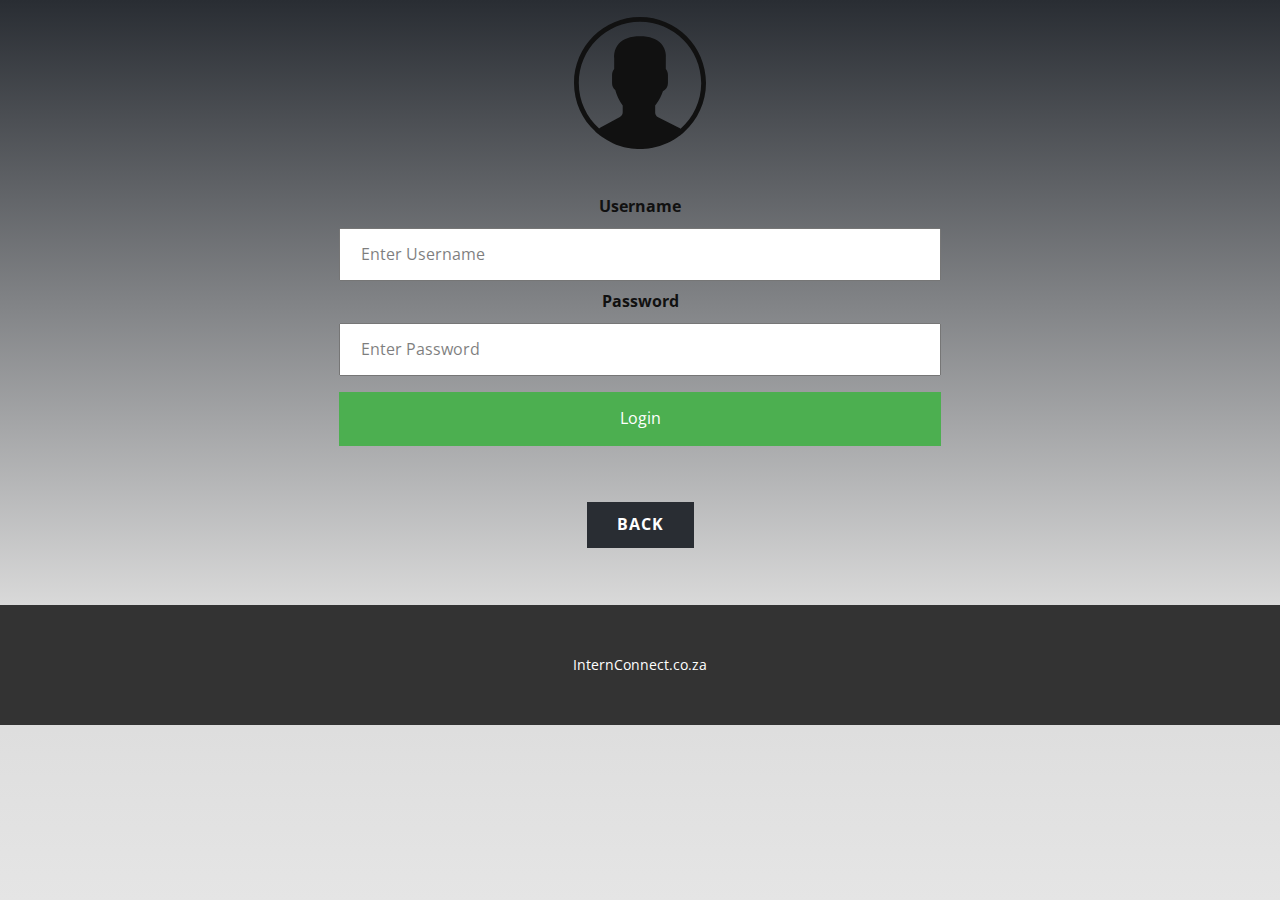
<file: Login.html>
<!DOCTYPE html>
<html style="font-size: 16px;" lang="en"><head>
    <meta name="viewport" content="width=device-width, initial-scale=1.0">
    <meta charset="utf-8">
    <meta name="keywords" content="">
    <meta name="description" content="">
    <title>Login</title>
    <link rel="stylesheet" href="stylepage.css" media="screen">
<link rel="stylesheet" href="Login.css" media="screen">
    <script class="u-script" type="text/javascript" src="jquery.js" defer=""></script>
    <script class="u-script" type="text/javascript" src="activepage.js" defer=""></script>
    <meta name="generator" content="Nicepage 5.14.1, nicepage.com">
    <link id="u-theme-google-font" rel="stylesheet" href="https://fonts.googleapis.com/css?family=Roboto:100,100i,300,300i,400,400i,500,500i,700,700i,900,900i|Open+Sans:300,300i,400,400i,500,500i,600,600i,700,700i,800,800i">
    <link id="u-page-google-font" rel="stylesheet" href="https://fonts.googleapis.com/css?family=Lato:100,100i,300,300i,400,400i,700,700i,900,900i">
    
    
    
    <script type="application/ld+json">{
		"@context": "http://schema.org",
		"@type": "Organization",
		"name": "InternConnect"
}</script>
    <meta name="theme-color" content="#9b74ea">
    <meta property="og:title" content="Login">
    <meta property="og:type" content="website">
  <meta data-intl-tel-input-cdn-path="intlTelInput/"></head>
  <body class="u-body u-xl-mode" data-lang="en">
    <section class="u-clearfix u-gradient u-section-1" id="sec-8a97">
      <div class="u-clearfix u-sheet u-sheet-1"><span class="u-icon u-icon-1"><svg class="u-svg-link" preserveAspectRatio="xMidYMin slice" viewBox="0 0 55 55" style=""><use xmlns:xlink="http://www.w3.org/1999/xlink" xlink:href="#svg-cf15"></use></svg><svg class="u-svg-content" viewBox="0 0 55 55" x="0px" y="0px" id="svg-cf15" style="enable-background:new 0 0 55 55;"><path d="M55,27.5C55,12.337,42.663,0,27.5,0S0,12.337,0,27.5c0,8.009,3.444,15.228,8.926,20.258l-0.026,0.023l0.892,0.752
	c0.058,0.049,0.121,0.089,0.179,0.137c0.474,0.393,0.965,0.766,1.465,1.127c0.162,0.117,0.324,0.234,0.489,0.348
	c0.534,0.368,1.082,0.717,1.642,1.048c0.122,0.072,0.245,0.142,0.368,0.212c0.613,0.349,1.239,0.678,1.88,0.98
	c0.047,0.022,0.095,0.042,0.142,0.064c2.089,0.971,4.319,1.684,6.651,2.105c0.061,0.011,0.122,0.022,0.184,0.033
	c0.724,0.125,1.456,0.225,2.197,0.292c0.09,0.008,0.18,0.013,0.271,0.021C25.998,54.961,26.744,55,27.5,55
	c0.749,0,1.488-0.039,2.222-0.098c0.093-0.008,0.186-0.013,0.279-0.021c0.735-0.067,1.461-0.164,2.178-0.287
	c0.062-0.011,0.125-0.022,0.187-0.034c2.297-0.412,4.495-1.109,6.557-2.055c0.076-0.035,0.153-0.068,0.229-0.104
	c0.617-0.29,1.22-0.603,1.811-0.936c0.147-0.083,0.293-0.167,0.439-0.253c0.538-0.317,1.067-0.648,1.581-1
	c0.185-0.126,0.366-0.259,0.549-0.391c0.439-0.316,0.87-0.642,1.289-0.983c0.093-0.075,0.193-0.14,0.284-0.217l0.915-0.764
	l-0.027-0.023C51.523,42.802,55,35.55,55,27.5z M2,27.5C2,13.439,13.439,2,27.5,2S53,13.439,53,27.5
	c0,7.577-3.325,14.389-8.589,19.063c-0.294-0.203-0.59-0.385-0.893-0.537l-8.467-4.233c-0.76-0.38-1.232-1.144-1.232-1.993v-2.957
	c0.196-0.242,0.403-0.516,0.617-0.817c1.096-1.548,1.975-3.27,2.616-5.123c1.267-0.602,2.085-1.864,2.085-3.289v-3.545
	c0-0.867-0.318-1.708-0.887-2.369v-4.667c0.052-0.52,0.236-3.448-1.883-5.864C34.524,9.065,31.541,8,27.5,8
	s-7.024,1.065-8.867,3.168c-2.119,2.416-1.935,5.346-1.883,5.864v4.667c-0.568,0.661-0.887,1.502-0.887,2.369v3.545
	c0,1.101,0.494,2.128,1.34,2.821c0.81,3.173,2.477,5.575,3.093,6.389v2.894c0,0.816-0.445,1.566-1.162,1.958l-7.907,4.313
	c-0.252,0.137-0.502,0.297-0.752,0.476C5.276,41.792,2,35.022,2,27.5z"></path></svg></span>
        <div class="u-align-center u-clearfix u-custom-html u-custom-html-1">
          <style> form {
  display: flex;
  flex-direction: column;
  align-items: left;
}
input[type=text], input[type=password] {
  width: 100%;
  padding: 12px 20px;
  margin: 8px 0;
  box-sizing: border-box;
}
button {
  width: 100%;
  background-color: #4CAF50;
  color: white;
  padding: 14px 20px;
  margin: 8px 0;
  border: none;
  cursor: pointer;
}
button:hover {
  opacity: 0.8;
} </style>
          <h2></h2>
          <form>
            <label for="uname"><b>Username</b>
            </label>
            <input type="text" placeholder="Enter Username" name="uname" required="">
            <label for="psw"><b>Password</b>
            </label>
            <input type="password" placeholder="Enter Password" name="psw" required="">
            <button type="submit">Login</button>
          </form>
        </div>
        <a href="Home.html" class="u-border-none u-btn u-button-style u-hover-grey-15 u-palette-5-dark-3 u-btn-1" target="_blank" rel="nofollow">Back</a>
      </div>
    </section>
    
    
    
    <footer class="u-align-center u-clearfix u-footer u-grey-80 u-footer" id="sec-d109"><div class="u-clearfix u-sheet u-sheet-1">
        <p class="u-small-text u-text u-text-variant u-text-1">InternConnect.co.za<br>
        </p>
      </div></footer>
  
  
</body></html>
</file>
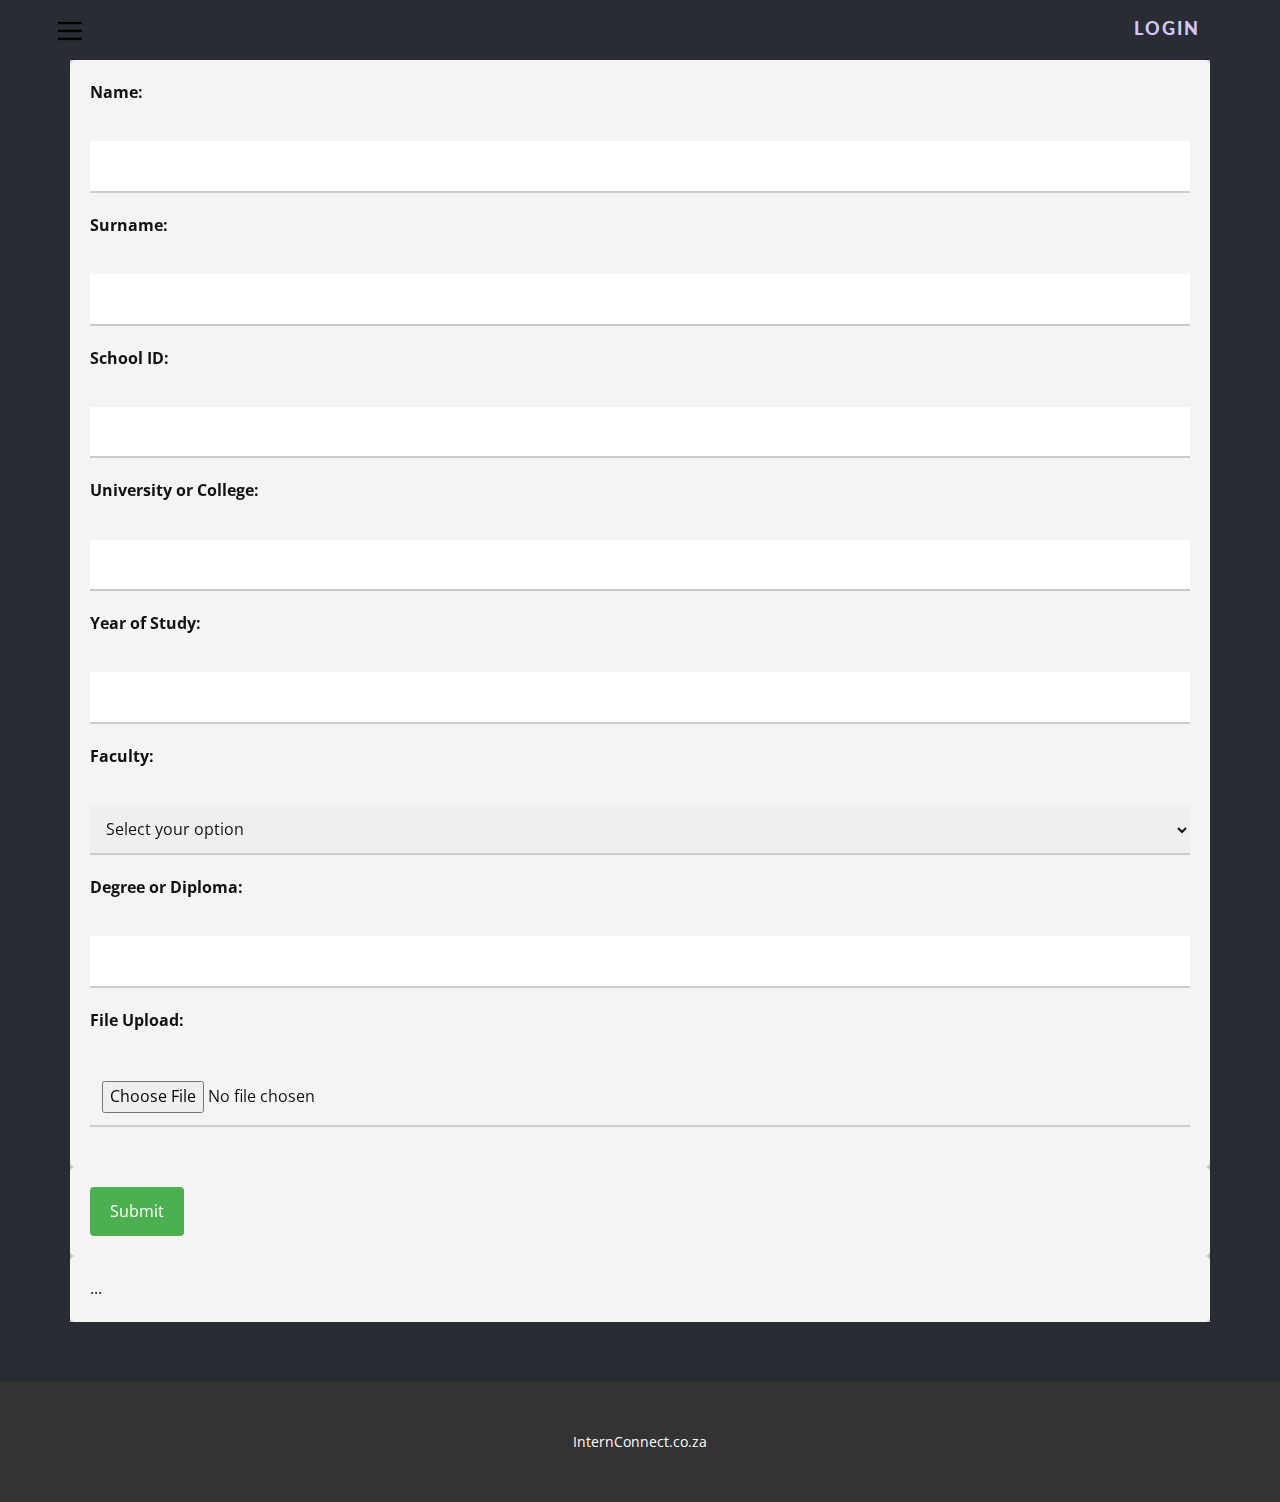
<file: Sign-Up.html>
<!DOCTYPE html>
<html style="font-size: 16px;" lang="en"><head>
    <meta name="viewport" content="width=device-width, initial-scale=1.0">
    <meta charset="utf-8">
    <meta name="keywords" content="">
    <meta name="description" content="">
    <title>Sign Up</title>
    <link rel="stylesheet" href="stylepage.css" media="screen">
<link rel="stylesheet" href="Sign-Up.css" media="screen">
    <script class="u-script" type="text/javascript" src="jquery.js" defer=""></script>
    <script class="u-script" type="text/javascript" src="activepage.js" defer=""></script>
    <meta name="generator" content="Nicepage 5.14.1, nicepage.com">
    
    <link id="u-theme-google-font" rel="stylesheet" href="https://fonts.googleapis.com/css?family=Roboto:100,100i,300,300i,400,400i,500,500i,700,700i,900,900i|Open+Sans:300,300i,400,400i,500,500i,600,600i,700,700i,800,800i">
    <link id="u-page-google-font" rel="stylesheet" href="https://fonts.googleapis.com/css?family=Lato:100,100i,300,300i,400,400i,700,700i,900,900i">
    
    
    
    <script type="application/ld+json">{
		"@context": "http://schema.org",
		"@type": "Organization",
		"name": "InternConnect"
}</script>
    <meta name="theme-color" content="#9b74ea">
    <meta property="og:title" content="Sign Up">
    <meta property="og:type" content="website">
  <meta data-intl-tel-input-cdn-path="intlTelInput/"></head>
  <body class="u-body u-xl-mode" data-lang="en"><header class="u-clearfix u-header u-palette-5-dark-3 u-header" id="sec-40d4"><div class="u-clearfix u-sheet u-sheet-1">
        <a class="u-custom-font u-font-lato u-login u-text-hover-grey-10 u-login-1" href="Login.html" target="_blank" rel="nofollow">Login</a>
        <nav class="u-align-left u-menu u-menu-hamburger u-offcanvas u-menu-1" data-responsive-from="XL">
          <div class="menu-collapse">
            <a class="u-button-style u-custom-active-color u-custom-color u-custom-text-color u-nav-link u-text-black" href="#" style="font-size: calc(1em + 8px);">
              <svg class="u-svg-link" preserveAspectRatio="xMidYMin slice" viewBox="0 0 302 302" style=""><use xmlns:xlink="http://www.w3.org/1999/xlink" xlink:href="#svg-5c50"></use></svg>
              <svg xmlns="http://www.w3.org/2000/svg" xmlns:xlink="http://www.w3.org/1999/xlink" version="1.1" id="svg-5c50" x="0px" y="0px" viewBox="0 0 302 302" style="enable-background:new 0 0 302 302;" xml:space="preserve" class="u-svg-content"><g><rect y="36" width="302" height="30"></rect><rect y="236" width="302" height="30"></rect><rect y="136" width="302" height="30"></rect>
</g><g></g><g></g><g></g><g></g><g></g><g></g><g></g><g></g><g></g><g></g><g></g><g></g><g></g><g></g><g></g></svg>
            </a>
          </div>
          <div class="u-nav-container">
            <ul class="u-nav u-unstyled u-nav-1"><li class="u-nav-item"><a class="u-active-black u-button-style u-nav-link u-text-active-palette-1-base u-text-hover-palette-2-base u-white" href="Home.html" style="padding: 10px 20px;">Home</a>
</li><li class="u-nav-item"><a class="u-active-black u-button-style u-nav-link u-text-active-palette-1-base u-text-hover-palette-2-base u-white" href="Sign-Up.html" style="padding: 10px 20px;">Sign Up</a>
</li><li class="u-nav-item"><a class="u-active-black u-button-style u-nav-link u-text-active-palette-1-base u-text-hover-palette-2-base u-white" href="Login.html" style="padding: 10px 20px;">Login</a>
</li></ul>
          </div>
          <div class="u-nav-container-collapse">
            <div class="u-align-center u-black u-container-style u-inner-container-layout u-opacity u-opacity-95 u-sidenav">
              <div class="u-inner-container-layout u-sidenav-overflow">
                <div class="u-menu-close"></div>
                <ul class="u-align-center u-nav u-popupmenu-items u-unstyled u-nav-2"><li class="u-nav-item"><a class="u-button-style u-nav-link" href="Home.html">Home</a>
</li><li class="u-nav-item"><a class="u-button-style u-nav-link" href="Sign-Up.html">Sign Up</a>
</li><li class="u-nav-item"><a class="u-button-style u-nav-link" href="Login.html">Login</a>
</li></ul>
              </div>
            </div>
            <div class="u-black u-menu-overlay u-opacity u-opacity-70"></div>
          </div>
        </nav>
      </div></header>
    <section class="u-clearfix u-palette-5-dark-3 u-section-1" id="sec-a5d2">
      <div class="u-clearfix u-sheet u-sheet-1">
        <div class="u-clearfix u-custom-html u-expanded-width u-grey-25 u-custom-html-1" data-animation-name="customAnimationIn" data-animation-duration="1000">
          <form>
            <style> body {
    font-family: Arial, sans-serif;
  }
  form {
    background-color: #f4f4f4;
    padding: 20px;
    border-radius: 5px;
  }
  label {
    display: block;
    margin-bottom: 10px;
    font-weight: bold;
  }
  input[type="text"],
  input[type="number"],
  select,
  input[type="file"] {
    width: 100%;
    padding: 12px;
    margin-bottom: 20px;
    box-sizing: border-box;
    border: none;
    border-bottom: 2px solid #ccc;
  }
  input[type="submit"] {
    background-color: #4CAF50;
    color: white;
    padding: 12px 20px;
    border: none;
    border-radius: 4px;
    cursor: pointer;
  }
  input[type="submit"]:hover {
    background-color: #45a049;
  } </style>
            <label for="name">Name:</label>
            <br>
            <input type="text" id="name" name="name">
            <br>
            <label for="surname">Surname:</label>
            <br>
            <input type="text" id="surname" name="surname">
            <br>
            <label for="school-id">School ID:</label>
            <br>
            <input type="text" id="school-id" name="school-id">
            <br>
            <label for="university">University or College:</label>
            <br>
            <input type="text" id="university" name="university">
            <br>
            <label for="year-of-study">Year of Study:</label>
            <br>
            <input type="number" id="year-of-study" name="year-of-study">
            <br>
            <label for="faculty">Faculty:</label>
            <br>
            <select id="faculty" name="faculty">
              <option value="" disabled="" selected="">Select your option</option>
              <option value="science">Science</option>
              <option value="information-technology">Information Technology</option>
              <option value="law">Law</option>
              <option value="commerce">Commerce</option>
              <option value="engineering">Engineering</option>
            </select>
            <br>
            <label for="degree-or-diploma">Degree or Diploma:</label>
            <br>
            <input type="text" id="degree-or-diploma" name="degree-or-diploma">
            <br>
            <label for="file-upload">File Upload:</label>
            <br>
            <input type="file" id="file-upload" name="file-upload"><!-- form fields go here -->
          </form>
          <form onsubmit="return submitForm()"><!-- form fields go here -->
            <input type="submit" value="Submit">
          </form>
          <script> function submitForm() {
    // add code here to handle form submission
    // for example, you can send the form data to a server using AJAX
    // after form is submitted, redirect to home page
    location.href = 'index.html';
    return false;
	  action="thankyou.html"
  } </script>
          <form action="thankyou.html"> ... </form>
        </div>
      </div>
    </section>
    
    
    
    <footer class="u-align-center u-clearfix u-footer u-grey-80 u-footer" id="sec-d109"><div class="u-clearfix u-sheet u-sheet-1">
        <p class="u-small-text u-text u-text-variant u-text-1">InternConnect.co.za<br>
        </p>
      </div></footer>
   
  
</body></html>
</file>
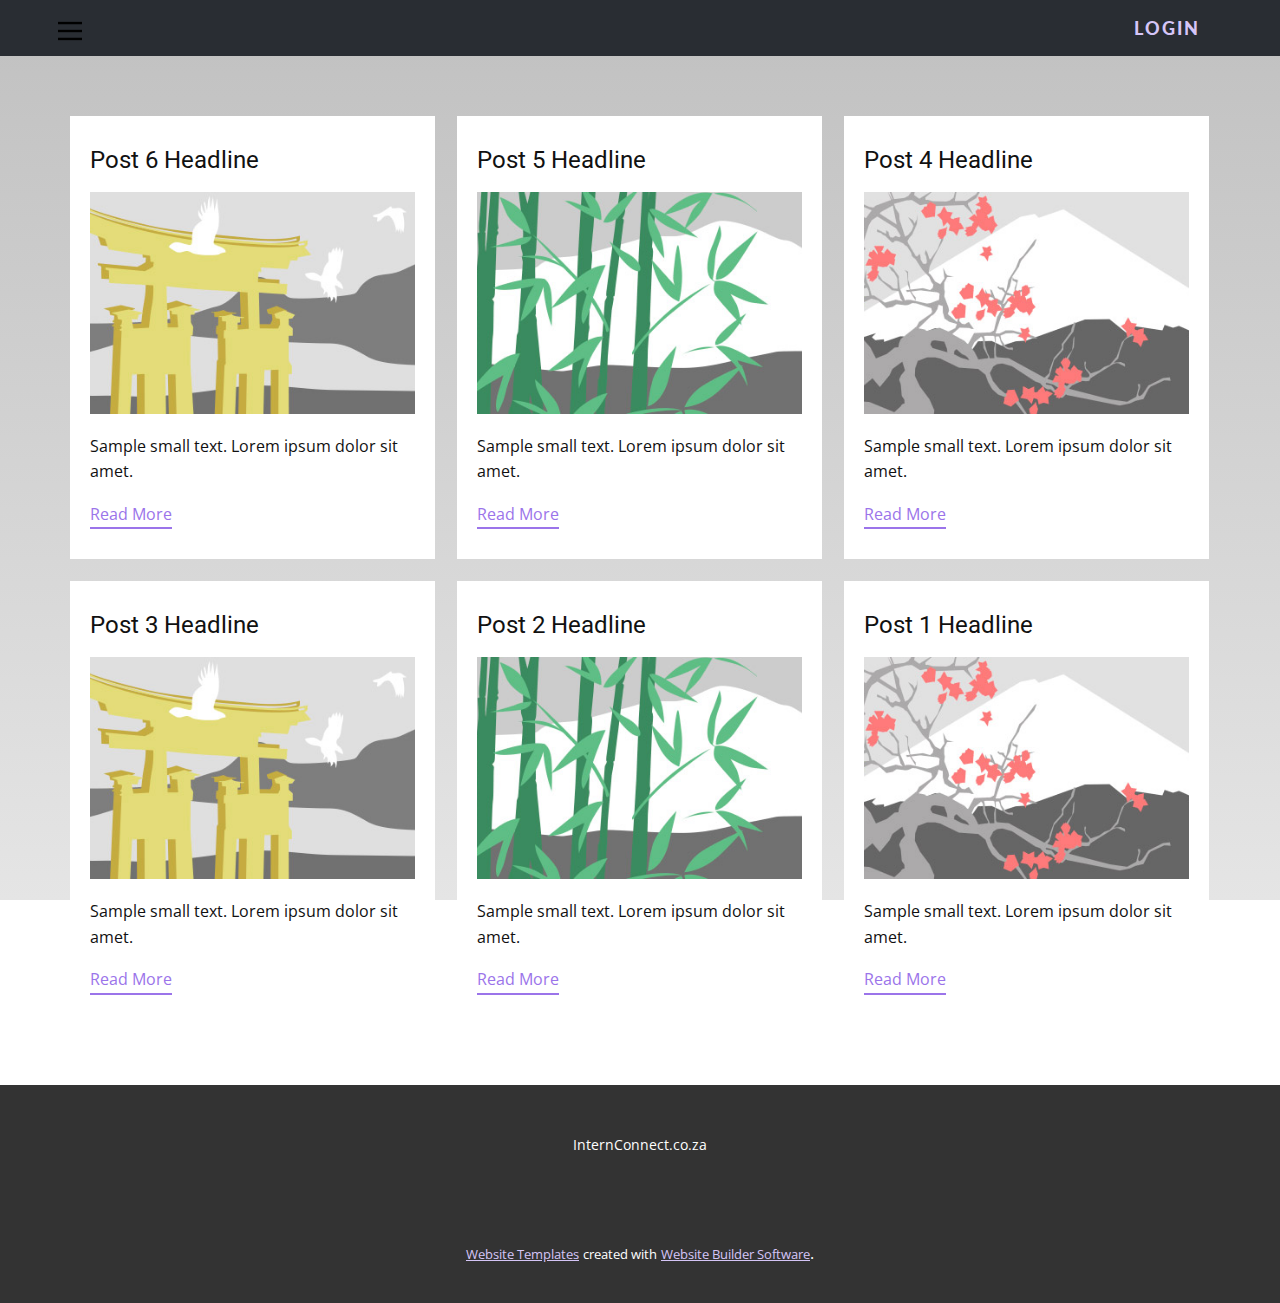
<file: blog/blog.html>
<!DOCTYPE html>
<html style="font-size: 16px;" lang="en"><head>
    <meta name="viewport" content="width=device-width, initial-scale=1.0">
    <meta charset="utf-8">
    <meta name="keywords" content="">
    <meta name="description" content="">
    <title>Blog Template</title>
    <link rel="stylesheet" href="../stylepage.css" media="screen">
<link rel="stylesheet" href="../Blog-Template.css" media="screen">
    <script class="u-script" type="text/javascript" src="../jquery.js" defer=""></script>
    <script class="u-script" type="text/javascript" src="../activepage.js" defer=""></script>
    <meta name="generator" content="Nicepage 5.14.1, nicepage.com">
    <link id="u-theme-google-font" rel="stylesheet" href="https://fonts.googleapis.com/css?family=Roboto:100,100i,300,300i,400,400i,500,500i,700,700i,900,900i|Open+Sans:300,300i,400,400i,500,500i,600,600i,700,700i,800,800i">
    <link id="u-page-google-font" rel="stylesheet" href="https://fonts.googleapis.com/css?family=Lato:100,100i,300,300i,400,400i,700,700i,900,900i">
    
    
    
    <script type="application/ld+json">{
		"@context": "http://schema.org",
		"@type": "Organization",
		"name": "InternConnect"
}</script>
    <meta name="theme-color" content="#9b74ea">
  <meta data-intl-tel-input-cdn-path="intlTelInput/"></head>
  <body class="u-body u-xl-mode" data-lang="en"><header class="u-clearfix u-header u-palette-5-dark-3 u-header" id="sec-40d4"><div class="u-clearfix u-sheet u-sheet-1">
        <a class="u-custom-font u-font-lato u-login u-text-hover-grey-10 u-login-1" href="../Login.html" target="_blank" rel="nofollow">Login</a>
        <nav class="u-align-left u-menu u-menu-hamburger u-offcanvas u-menu-1" data-responsive-from="XL">
          <div class="menu-collapse">
            <a class="u-button-style u-custom-active-color u-custom-color u-custom-text-color u-nav-link u-text-black" href="#" style="font-size: calc(1em + 8px);">
              <svg class="u-svg-link" preserveAspectRatio="xMidYMin slice" viewBox="0 0 302 302" style=""><use xmlns:xlink="http://www.w3.org/1999/xlink" xlink:href="#svg-5c50"></use></svg>
              <svg xmlns="http://www.w3.org/2000/svg" xmlns:xlink="http://www.w3.org/1999/xlink" version="1.1" id="svg-5c50" x="0px" y="0px" viewBox="0 0 302 302" style="enable-background:new 0 0 302 302;" xml:space="preserve" class="u-svg-content"><g><rect y="36" width="302" height="30"></rect><rect y="236" width="302" height="30"></rect><rect y="136" width="302" height="30"></rect>
</g><g></g><g></g><g></g><g></g><g></g><g></g><g></g><g></g><g></g><g></g><g></g><g></g><g></g><g></g><g></g></svg>
            </a>
          </div>
          <div class="u-nav-container">
            <ul class="u-nav u-unstyled u-nav-1"><li class="u-nav-item"><a class="u-active-black u-button-style u-nav-link u-text-active-palette-1-base u-text-hover-palette-2-base u-white" href="../Home.html" style="padding: 10px 20px;">Home</a>
</li><li class="u-nav-item"><a class="u-active-black u-button-style u-nav-link u-text-active-palette-1-base u-text-hover-palette-2-base u-white" href="../Sign-Up.html" style="padding: 10px 20px;">Sign Up</a>
</li><li class="u-nav-item"><a class="u-active-black u-button-style u-nav-link u-text-active-palette-1-base u-text-hover-palette-2-base u-white" href="../Login.html" style="padding: 10px 20px;">Login</a>
</li></ul>
          </div>
          <div class="u-nav-container-collapse">
            <div class="u-align-center u-black u-container-style u-inner-container-layout u-opacity u-opacity-95 u-sidenav">
              <div class="u-inner-container-layout u-sidenav-overflow">
                <div class="u-menu-close"></div>
                <ul class="u-align-center u-nav u-popupmenu-items u-unstyled u-nav-2"><li class="u-nav-item"><a class="u-button-style u-nav-link" href="../Home.html">Home</a>
</li><li class="u-nav-item"><a class="u-button-style u-nav-link" href="../Sign-Up.html">Sign Up</a>
</li><li class="u-nav-item"><a class="u-button-style u-nav-link" href="../Login.html">Login</a>
</li></ul>
              </div>
            </div>
            <div class="u-black u-menu-overlay u-opacity u-opacity-70"></div>
          </div>
        </nav>
      </div></header>
    <section class="u-clearfix u-section-1" id="sec-5462">
      <div class="u-clearfix u-sheet u-valign-middle u-sheet-1"><!--blog--><!--blog_options_json--><!--{"type":"Recent","source":"","tags":"","count":""}--><!--/blog_options_json-->
        <div class="u-blog u-expanded-width u-repeater u-repeater-1"><!--blog_post-->
          <div class="u-blog-post u-container-style u-repeater-item u-white u-repeater-item-1">
            <div class="u-container-layout u-similar-container u-valign-top u-container-layout-1"><!--blog_post_header-->
              <h4 class="u-blog-control u-text u-text-1">
                <a class="u-post-header-link" href="../blog/post-5.html">Post 6 Headline</a>
              </h4><!--/blog_post_header--><!--blog_post_image-->
              <a class="u-post-header-link" href="../blog/post-5.html"><img alt="" class="u-blog-control u-expanded-width u-image u-image-default u-image-1" src="../images/8ad73f3c.jpeg"></a><!--/blog_post_image--><!--blog_post_content-->
              <div class="u-blog-control u-post-content u-text u-text-2 fr-view">Sample small text. Lorem ipsum dolor sit amet.</div><!--/blog_post_content--><!--blog_post_readmore-->
              <a href="../blog/post-5.html" class="u-blog-control u-border-2 u-border-palette-1-base u-btn u-btn-rectangle u-button-style u-none u-btn-1"><!--blog_post_readmore_content--><!--options_json--><!--{"content":"","defaultValue":"Read More"}--><!--/options_json-->Read More<!--/blog_post_readmore_content--></a><!--/blog_post_readmore-->
            </div>
          </div><div class="u-blog-post u-container-style u-repeater-item u-video-cover u-white">
            <div class="u-container-layout u-similar-container u-valign-top u-container-layout-2"><!--blog_post_header-->
              <h4 class="u-blog-control u-text u-text-3">
                <a class="u-post-header-link" href="../blog/post-4.html">Post 5 Headline</a>
              </h4><!--/blog_post_header--><!--blog_post_image-->
              <a class="u-post-header-link" href="../blog/post-4.html"><img alt="" class="u-blog-control u-expanded-width u-image u-image-default u-image-2" src="../images/68f64b9d.jpeg"></a><!--/blog_post_image--><!--blog_post_content-->
              <div class="u-blog-control u-post-content u-text u-text-4 fr-view">Sample small text. Lorem ipsum dolor sit amet.</div><!--/blog_post_content--><!--blog_post_readmore-->
              <a href="../blog/post-4.html" class="u-blog-control u-border-2 u-border-palette-1-base u-btn u-btn-rectangle u-button-style u-none u-btn-2"><!--blog_post_readmore_content--><!--options_json--><!--{"content":"","defaultValue":"Read More"}--><!--/options_json-->Read More<!--/blog_post_readmore_content--></a><!--/blog_post_readmore-->
            </div>
          </div><div class="u-blog-post u-container-style u-repeater-item u-video-cover u-white">
            <div class="u-container-layout u-similar-container u-valign-top u-container-layout-3"><!--blog_post_header-->
              <h4 class="u-blog-control u-text u-text-5">
                <a class="u-post-header-link" href="../blog/post-3.html">Post 4 Headline</a>
              </h4><!--/blog_post_header--><!--blog_post_image-->
              <a class="u-post-header-link" href="../blog/post-3.html"><img alt="" class="u-blog-control u-expanded-width u-image u-image-default u-image-3" src="../images/0fd3416c.jpeg"></a><!--/blog_post_image--><!--blog_post_content-->
              <div class="u-blog-control u-post-content u-text u-text-6 fr-view">Sample small text. Lorem ipsum dolor sit amet.</div><!--/blog_post_content--><!--blog_post_readmore-->
              <a href="../blog/post-3.html" class="u-blog-control u-border-2 u-border-palette-1-base u-btn u-btn-rectangle u-button-style u-none u-btn-3"><!--blog_post_readmore_content--><!--options_json--><!--{"content":"","defaultValue":"Read More"}--><!--/options_json-->Read More<!--/blog_post_readmore_content--></a><!--/blog_post_readmore-->
            </div>
          </div><div class="u-blog-post u-container-style u-repeater-item u-white u-repeater-item-1">
            <div class="u-container-layout u-similar-container u-valign-top u-container-layout-1"><!--blog_post_header-->
              <h4 class="u-blog-control u-text u-text-1">
                <a class="u-post-header-link" href="../blog/post-2.html">Post 3 Headline</a>
              </h4><!--/blog_post_header--><!--blog_post_image-->
              <a class="u-post-header-link" href="../blog/post-2.html"><img alt="" class="u-blog-control u-expanded-width u-image u-image-default u-image-1" src="../images/8ad73f3c.jpeg"></a><!--/blog_post_image--><!--blog_post_content-->
              <div class="u-blog-control u-post-content u-text u-text-2 fr-view">Sample small text. Lorem ipsum dolor sit amet.</div><!--/blog_post_content--><!--blog_post_readmore-->
              <a href="../blog/post-2.html" class="u-blog-control u-border-2 u-border-palette-1-base u-btn u-btn-rectangle u-button-style u-none u-btn-1"><!--blog_post_readmore_content--><!--options_json--><!--{"content":"","defaultValue":"Read More"}--><!--/options_json-->Read More<!--/blog_post_readmore_content--></a><!--/blog_post_readmore-->
            </div>
          </div><div class="u-blog-post u-container-style u-repeater-item u-video-cover u-white">
            <div class="u-container-layout u-similar-container u-valign-top u-container-layout-2"><!--blog_post_header-->
              <h4 class="u-blog-control u-text u-text-3">
                <a class="u-post-header-link" href="../blog/post-1.html">Post 2 Headline</a>
              </h4><!--/blog_post_header--><!--blog_post_image-->
              <a class="u-post-header-link" href="../blog/post-1.html"><img alt="" class="u-blog-control u-expanded-width u-image u-image-default u-image-2" src="../images/68f64b9d.jpeg"></a><!--/blog_post_image--><!--blog_post_content-->
              <div class="u-blog-control u-post-content u-text u-text-4 fr-view">Sample small text. Lorem ipsum dolor sit amet.</div><!--/blog_post_content--><!--blog_post_readmore-->
              <a href="../blog/post-1.html" class="u-blog-control u-border-2 u-border-palette-1-base u-btn u-btn-rectangle u-button-style u-none u-btn-2"><!--blog_post_readmore_content--><!--options_json--><!--{"content":"","defaultValue":"Read More"}--><!--/options_json-->Read More<!--/blog_post_readmore_content--></a><!--/blog_post_readmore-->
            </div>
          </div><div class="u-blog-post u-container-style u-repeater-item u-video-cover u-white">
            <div class="u-container-layout u-similar-container u-valign-top u-container-layout-3"><!--blog_post_header-->
              <h4 class="u-blog-control u-text u-text-5">
                <a class="u-post-header-link" href="../blog/post.html">Post 1 Headline</a>
              </h4><!--/blog_post_header--><!--blog_post_image-->
              <a class="u-post-header-link" href="../blog/post.html"><img alt="" class="u-blog-control u-expanded-width u-image u-image-default u-image-3" src="../images/0fd3416c.jpeg"></a><!--/blog_post_image--><!--blog_post_content-->
              <div class="u-blog-control u-post-content u-text u-text-6 fr-view">Sample small text. Lorem ipsum dolor sit amet.</div><!--/blog_post_content--><!--blog_post_readmore-->
              <a href="../blog/post.html" class="u-blog-control u-border-2 u-border-palette-1-base u-btn u-btn-rectangle u-button-style u-none u-btn-3"><!--blog_post_readmore_content--><!--options_json--><!--{"content":"","defaultValue":"Read More"}--><!--/options_json-->Read More<!--/blog_post_readmore_content--></a><!--/blog_post_readmore-->
            </div>
          </div><!--/blog_post--><!--blog_post-->
          <!--/blog_post--><!--blog_post-->
          <!--/blog_post-->
        </div><!--/blog-->
      </div>
    </section>
    
    
    
    <footer class="u-align-center u-clearfix u-footer u-grey-80 u-footer" id="sec-d109"><div class="u-clearfix u-sheet u-sheet-1">
        <p class="u-small-text u-text u-text-variant u-text-1">InternConnect.co.za<br>
        </p>
      </div></footer>
    <section class="u-backlink u-clearfix u-grey-80">
      <a class="u-link" href="https://nicepage.com/website-templates" target="_blank">
        <span>Website Templates</span>
      </a>
      <p class="u-text">
        <span>created with</span>
      </p>
      <a class="u-link" href="" target="_blank">
        <span>Website Builder Software</span>
      </a>. 
    </section>
  
</body></html>
</file>
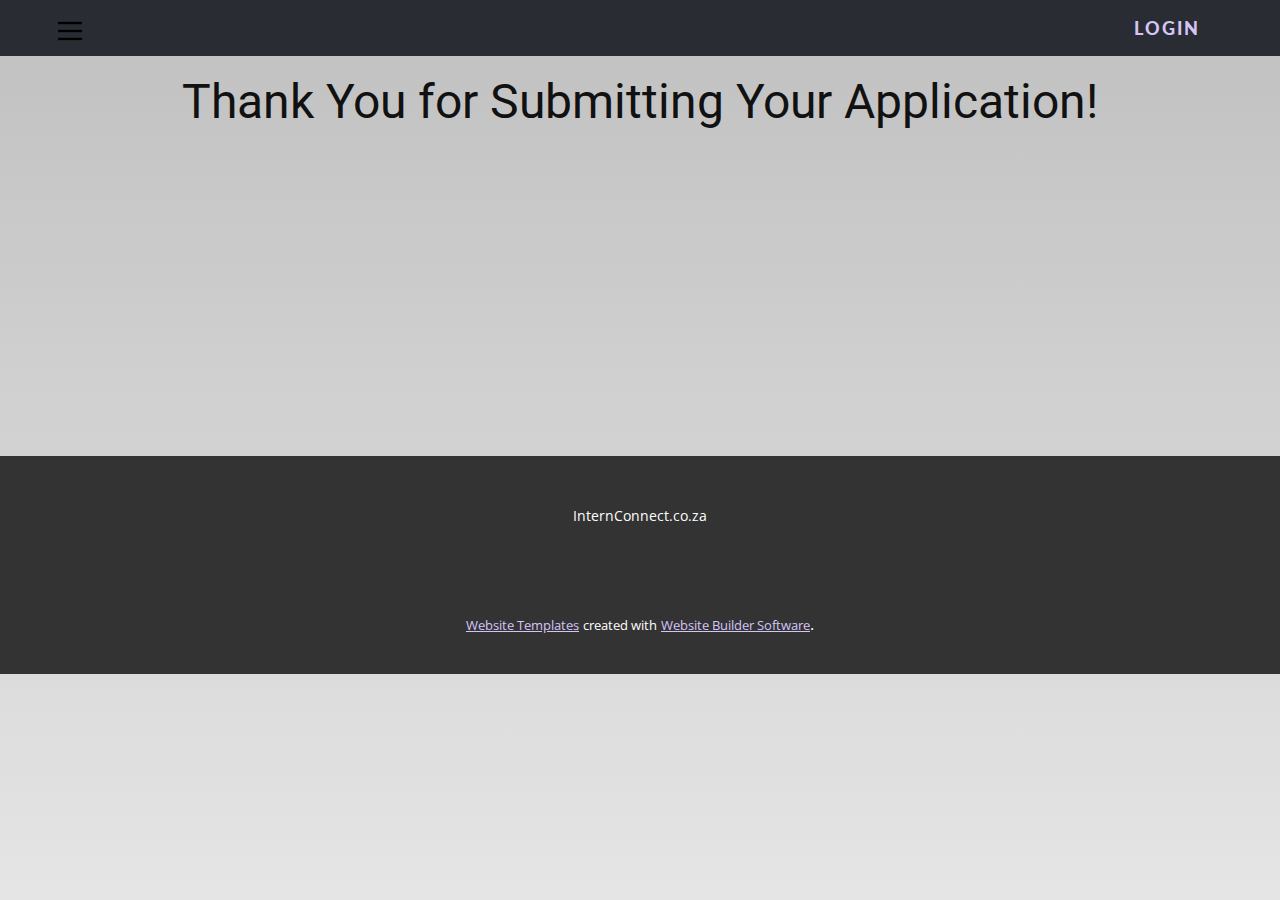
<file: Home-links/App-landing-page.html>
<!DOCTYPE html>
<html style="font-size: 16px;" lang="en"><head>
    <meta name="viewport" content="width=device-width, initial-scale=1.0">
    <meta charset="utf-8">
    <meta name="keywords" content="Thank You for Submitting Your Application!">
    <meta name="description" content="">
    <title>App landing page</title>
    <link rel="stylesheet" href="../stylepage.css" media="screen">
<link rel="stylesheet" href="App-landing-page.css" media="screen">
    <script class="u-script" type="text/javascript" src="../jquery.js" defer=""></script>
    <script class="u-script" type="text/javascript" src="../activepage.js" defer=""></script>
    <meta name="generator" content="Nicepage 5.14.1, nicepage.com">
    <link id="u-theme-google-font" rel="stylesheet" href="https://fonts.googleapis.com/css?family=Roboto:100,100i,300,300i,400,400i,500,500i,700,700i,900,900i|Open+Sans:300,300i,400,400i,500,500i,600,600i,700,700i,800,800i">
    <link id="u-page-google-font" rel="stylesheet" href="https://fonts.googleapis.com/css?family=Lato:100,100i,300,300i,400,400i,700,700i,900,900i">
    
    
    
    <script type="application/ld+json">{
		"@context": "http://schema.org",
		"@type": "Organization",
		"name": "InternConnect"
}</script>
    <meta name="theme-color" content="#9b74ea">
    <meta property="og:title" content="App landing page">
    <meta property="og:type" content="website">
  <meta data-intl-tel-input-cdn-path="intlTelInput/"></head>
  <body class="u-body u-xl-mode" data-lang="en"><header class="u-clearfix u-header u-palette-5-dark-3 u-header" id="sec-40d4"><div class="u-clearfix u-sheet u-sheet-1">
        <a class="u-custom-font u-font-lato u-login u-text-hover-grey-10 u-login-1" href="../Login.html" target="_blank" rel="nofollow">Login</a>
        <nav class="u-align-left u-menu u-menu-hamburger u-offcanvas u-menu-1" data-responsive-from="XL">
          <div class="menu-collapse">
            <a class="u-button-style u-custom-active-color u-custom-color u-custom-text-color u-nav-link u-text-black" href="#" style="font-size: calc(1em + 8px);">
              <svg class="u-svg-link" preserveAspectRatio="xMidYMin slice" viewBox="0 0 302 302" style=""><use xmlns:xlink="http://www.w3.org/1999/xlink" xlink:href="#svg-5c50"></use></svg>
              <svg xmlns="http://www.w3.org/2000/svg" xmlns:xlink="http://www.w3.org/1999/xlink" version="1.1" id="svg-5c50" x="0px" y="0px" viewBox="0 0 302 302" style="enable-background:new 0 0 302 302;" xml:space="preserve" class="u-svg-content"><g><rect y="36" width="302" height="30"></rect><rect y="236" width="302" height="30"></rect><rect y="136" width="302" height="30"></rect>
</g><g></g><g></g><g></g><g></g><g></g><g></g><g></g><g></g><g></g><g></g><g></g><g></g><g></g><g></g><g></g></svg>
            </a>
          </div>
          <div class="u-nav-container">
            <ul class="u-nav u-unstyled u-nav-1"><li class="u-nav-item"><a class="u-active-black u-button-style u-nav-link u-text-active-palette-1-base u-text-hover-palette-2-base u-white" href="../Home.html" style="padding: 10px 20px;">Home</a>
</li><li class="u-nav-item"><a class="u-active-black u-button-style u-nav-link u-text-active-palette-1-base u-text-hover-palette-2-base u-white" href="../Sign-Up.html" style="padding: 10px 20px;">Sign Up</a>
</li><li class="u-nav-item"><a class="u-active-black u-button-style u-nav-link u-text-active-palette-1-base u-text-hover-palette-2-base u-white" href="../Login.html" style="padding: 10px 20px;">Login</a>
</li></ul>
          </div>
          <div class="u-nav-container-collapse">
            <div class="u-align-center u-black u-container-style u-inner-container-layout u-opacity u-opacity-95 u-sidenav">
              <div class="u-inner-container-layout u-sidenav-overflow">
                <div class="u-menu-close"></div>
                <ul class="u-align-center u-nav u-popupmenu-items u-unstyled u-nav-2"><li class="u-nav-item"><a class="u-button-style u-nav-link" href="../Home.html">Home</a>
</li><li class="u-nav-item"><a class="u-button-style u-nav-link" href="../Sign-Up.html">Sign Up</a>
</li><li class="u-nav-item"><a class="u-button-style u-nav-link" href="../Login.html">Login</a>
</li></ul>
              </div>
            </div>
            <div class="u-black u-menu-overlay u-opacity u-opacity-70"></div>
          </div>
        </nav>
      </div></header>
    <section class="u-clearfix u-section-1" id="sec-ff3d">
      <div class="u-clearfix u-sheet u-sheet-1">
        <div class="u-clearfix u-custom-html u-expanded-width u-custom-html-1">
          <style> body {
  text-align: center;
}
h1 {
  font-size: 36px;
  margin-top: 50px;
} </style>
          <h1>Thank You for Submitting Your Application!</h1>
        </div>
      </div>
    </section>
    
    
    
    <footer class="u-align-center u-clearfix u-footer u-grey-80 u-footer" id="sec-d109"><div class="u-clearfix u-sheet u-sheet-1">
        <p class="u-small-text u-text u-text-variant u-text-1">InternConnect.co.za<br>
        </p>
      </div></footer>
    <section class="u-backlink u-clearfix u-grey-80">
      <a class="u-link" href="https://nicepage.com/website-templates" target="_blank">
        <span>Website Templates</span>
      </a>
      <p class="u-text">
        <span>created with</span>
      </p>
      <a class="u-link" href="" target="_blank">
        <span>Website Builder Software</span>
      </a>. 
    </section>
  
</body></html>
</file>
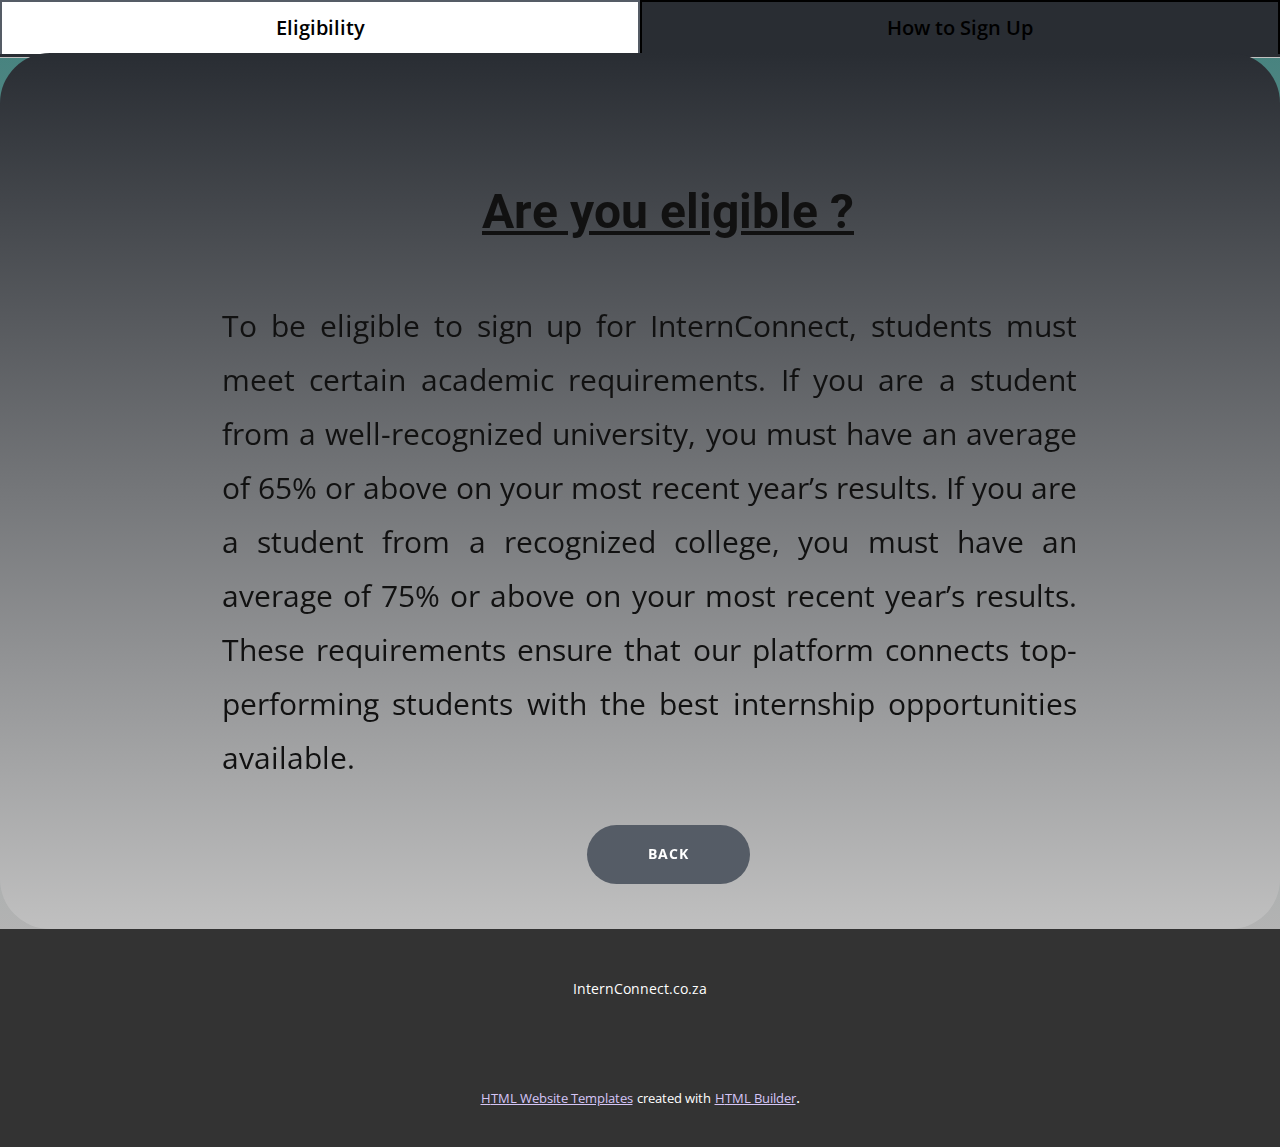
<file: Home-links/Eligibity-Block.html>
<!DOCTYPE html>
<html style="font-size: 16px;" lang="en"><head>
    <meta name="viewport" content="width=device-width, initial-scale=1.0">
    <meta charset="utf-8">
    <meta name="keywords" content="​Works for you, even when you aren’t working">
    <meta name="description" content="">
    <title>Eligibity Block</title>
    <link rel="stylesheet" href="../stylepage.css" media="screen">
<link rel="stylesheet" href="Eligibity-Block.css" media="screen">
    <script class="u-script" type="text/javascript" src="../jquery.js" defer=""></script>
    <script class="u-script" type="text/javascript" src="../activepage.js" defer=""></script>
    <meta name="generator" content="Nicepage 5.14.1, nicepage.com">
    <link id="u-theme-google-font" rel="stylesheet" href="https://fonts.googleapis.com/css?family=Roboto:100,100i,300,300i,400,400i,500,500i,700,700i,900,900i|Open+Sans:300,300i,400,400i,500,500i,600,600i,700,700i,800,800i">
    <link id="u-page-google-font" rel="stylesheet" href="https://fonts.googleapis.com/css?family=Lato:100,100i,300,300i,400,400i,700,700i,900,900i">
    
    
    
    <script type="application/ld+json">{
		"@context": "http://schema.org",
		"@type": "Organization",
		"name": "InternConnect"
}</script>
    <meta name="theme-color" content="#9b74ea">
    <meta property="og:title" content="Eligibity Block">
    <meta property="og:type" content="website">
  <meta data-intl-tel-input-cdn-path="intlTelInput/"></head>
  <body class="u-body u-xl-mode" data-lang="en">
    <section class="u-align-center u-clearfix u-gradient u-valign-middle u-section-1" id="sec-c48a">
      <div class="u-expanded-width u-tab-links-align-justify u-tabs u-tabs-1">
        <ul class="u-border-1 u-border-grey-25 u-palette-5-dark-3 u-tab-list u-unstyled u-tab-list-1" role="tablist">
          <li class="u-tab-item" role="presentation">
            <a class="active u-active-white u-border-2 u-border-active-palette-5-dark-2 u-border-black u-border-hover-grey-15 u-border-no-bottom u-button-style u-tab-link u-text-active-black u-text-black u-text-hover-black u-tab-link-1" id="link-tab-0da5" href="#tab-0da5" role="tab" aria-controls="tab-0da5" aria-selected="true">Eligibility</a>
          </li>
          <li class="u-tab-item" role="presentation">
            <a class="u-active-white u-border-2 u-border-active-palette-5-dark-2 u-border-black u-border-hover-grey-15 u-border-no-bottom u-button-style u-tab-link u-text-active-black u-text-black u-text-hover-black u-tab-link-2" id="link-tab-14b7" href="#tab-14b7" role="tab" aria-controls="tab-14b7" aria-selected="false">How to Sign Up</a>
          </li>
        </ul>
        <div class="u-tab-content">
          <div class="u-align-justify u-container-style u-gradient u-opacity u-opacity-70 u-radius-50 u-shape-round u-tab-active u-tab-pane u-tab-pane-1" id="tab-0da5" role="tabpanel" data-animation-name="customAnimationIn" data-animation-duration="1000" data-animation-delay="250">
            <div class="u-container-layout u-container-layout-1">
              <h1 class="u-align-center u-text u-text-1">Are you eligible ?</h1>
              <p class="u-align-justify u-text u-text-2" data-animation-name="customAnimationIn" data-animation-duration="1000" data-animation-delay="0" data-animation-direction="">To be eligible to sign up for InternConnect, students must meet certain academic requirements. If you are a student from a well-recognized university, you must have an average of 65% or above on your most recent year’s results. If you are a student from a recognized college, you must have an average of 75% or above on your most recent year’s results. These requirements ensure that our platform connects top-performing students with the best internship opportunities available.</p>
              <a href="../Home.html" class="u-border-none u-btn u-btn-round u-button-style u-hover-grey-5 u-palette-5-dark-2 u-radius-50 u-btn-1" target="_blank" rel="nofollow">Back</a>
            </div>
          </div>
          <div class="u-align-justify u-container-style u-gradient u-opacity u-opacity-70 u-radius-50 u-shape-round u-tab-pane u-tab-pane-2" id="tab-14b7" role="tabpanel" data-animation-name="customAnimationIn" data-animation-duration="1000" data-animation-delay="250">
            <div class="u-container-layout u-container-layout-2">
              <p class="u-text u-text-default u-text-3" data-animation-name="customAnimationIn" data-animation-duration="1000">
                <span style="font-size: 1.875rem;">Signing up for InternConnect is easy and straightforward. Simply follow these steps to get started</span>
                <span style="font-size: 1.875rem;">:</span>
                <br>
                <br>
              </p>
              <ol class="u-align-left u-spacing-36 u-text u-text-default u-text-4" data-animation-name="customAnimationIn" data-animation-duration="1000">
                <li style="padding-left: 0px;">Fill out the sign-up form with your personal information, including your name, ID number, school ID, and tertiary institution.<br>
                </li>
                <li style="padding-left: 0px;">Upload your most recent academic results. These can be either certified or uncertified.<br>
                </li>
                <li style="padding-left: 0px;">Submit your application and wait for approval.</li>
              </ol>
              <p class="u-text u-text-default u-text-5" data-animation-name="customAnimationIn" data-animation-duration="1000">
                <span style="font-size: 1.5rem;">Once your application has been approved, you’ll have access to our platform and all the internship opportunities available. Sign up now and take the first step towards your future career!"&nbsp; </span>&nbsp; &nbsp; .
              </p>
              <a href="../Sign-Up.html" class="u-border-none u-btn u-btn-round u-button-style u-hover-grey-15 u-palette-4-dark-2 u-radius-50 u-btn-2" target="_blank">Sign up!</a>
            </div>
          </div>
        </div>
      </div>
    </section>
    <style class="u-overlap-style">.u-overlap:not(.u-sticky-scroll) .u-header {
background-color: #d9d9d9 !important
}</style>
    
    
    
    <footer class="u-align-center u-clearfix u-footer u-grey-80 u-footer" id="sec-d109"><div class="u-clearfix u-sheet u-sheet-1">
        <p class="u-small-text u-text u-text-variant u-text-1">InternConnect.co.za<br>
        </p>
      </div></footer>
    <section class="u-backlink u-clearfix u-grey-80">
      <a class="u-link" href="https://nicepage.com/html-templates" target="_blank">
        <span>HTML Website Templates</span>
      </a>
      <p class="u-text">
        <span>created with</span>
      </p>
      <a class="u-link" href="https://nicepage.com/html-website-builder" target="_blank">
        <span>HTML Builder</span>
      </a>. 
    </section>
  
</body></html>
</file>
